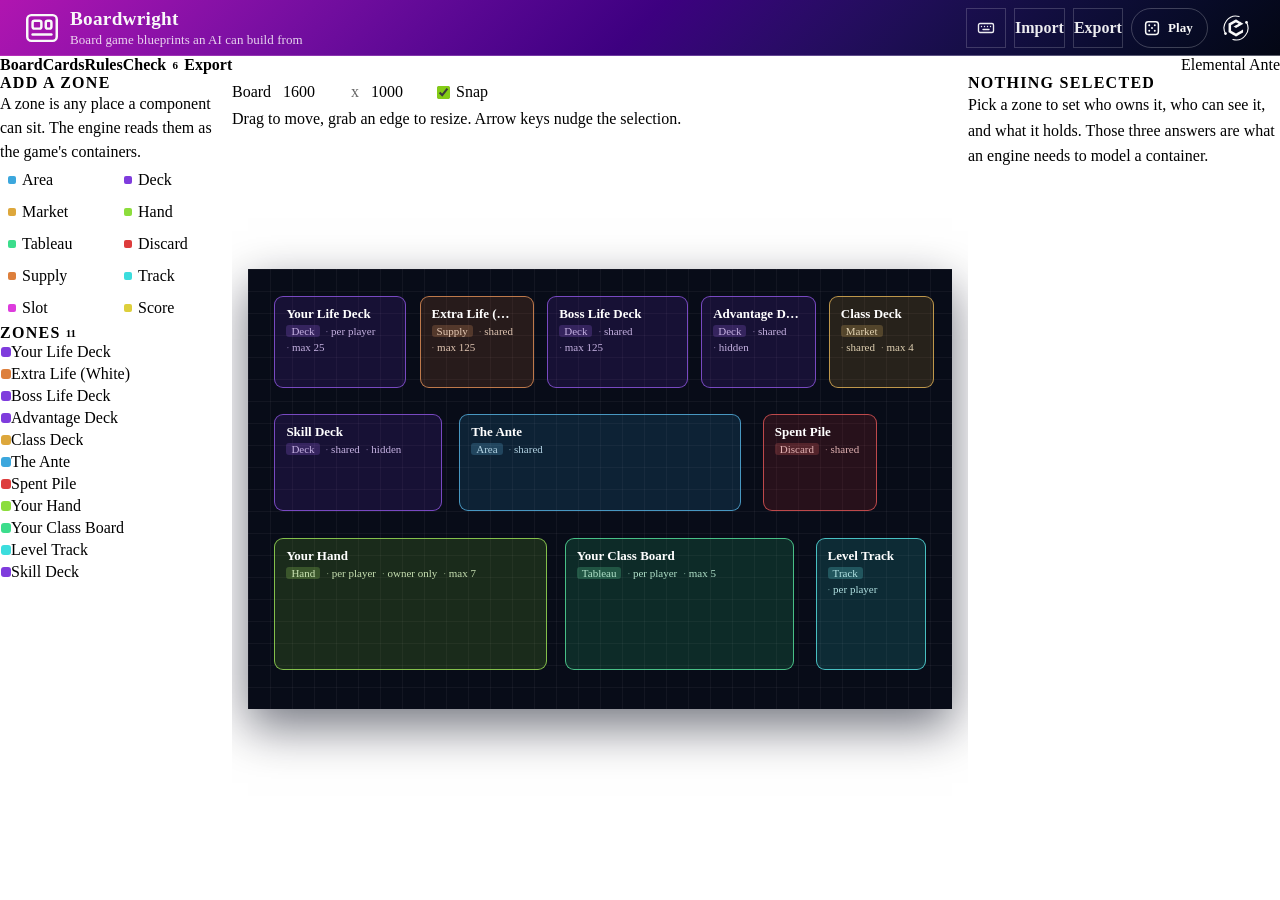
<file: index.html>
<!DOCTYPE html>
<html lang="en">
<head>
  <meta charset="UTF-8">
  <meta name="viewport" content="width=device-width, initial-scale=1.0">
  <link rel="icon" type="image/svg+xml" href="/favicon.svg">
  <link rel="icon" type="image/x-icon" href="/favicon.ico" sizes="16x16 32x32 48x48">
  <link rel="apple-touch-icon" sizes="180x180" href="/apple-touch-icon.png">
  <meta name="apple-mobile-web-app-title" content="Boardwright">
  <link rel="manifest" href="/site.webmanifest">
  <meta name="neo-mark" content="on">
  <title>Boardwright | Tabletop Blueprints</title>
  <meta name="description" content="Draft board layouts and card templates, define zones, turns and win conditions, then export reference images plus a JSON spec an AI agent can build from">
  <meta property="og:title" content="Boardwright: Tabletop Blueprints">
  <meta property="og:description" content="Design the board, the cards and the rules, then export a bundle an AI agent can build the game from">
  <meta property="og:type" content="website">
  <meta property="og:url" content="https://boardwright.neorgon.com/">
  <meta property="og:site_name" content="Neorgon">
  <meta name="twitter:card" content="summary_large_image">
  <meta name="twitter:title" content="Boardwright: Tabletop Blueprints">
  <meta name="twitter:description" content="Design the board, the cards and the rules, then export a bundle an AI agent can build the game from">
  <meta name="robots" content="index, follow">
  <link rel="canonical" href="https://boardwright.neorgon.com/">
  <meta property="og:locale" content="en_US">
  <meta name="theme-color" content="#040714">
  <meta property="og:image" content="https://boardwright.neorgon.com/og-preview.jpg">
  <meta property="og:image:width" content="1200">
  <meta property="og:image:height" content="630">
  <meta name="twitter:image" content="https://boardwright.neorgon.com/og-preview.jpg">
  <meta name="neo-repo" content="https://github.com/energon-a-secas/boardwright-site">
  <meta name="neo-updated" content="updated Aug 2026">
  <meta name="neo-category" content="play">
  <!-- Fleet design tokens: canonical, do not redeclare locally (PROJECTS.md section 5) -->
  <link rel="stylesheet" href="https://cdn.neorgon.org/v1.0.0/styles/base.css">
  <link rel="stylesheet" href="css/style.css">
  <!-- Neorgon Header Kit (vendored; ?header=live swaps CSS to CDN). Keep after style.css. The kit owns the header. -->
  <script>(function(){var m=location.search.match(/[?&]theme=([\w-]+)/)||document.cookie.match(/(?:^|;\s*)neo_theme=([\w-]+)/);if(m&&m[1]!=='default')document.documentElement.dataset.theme=decodeURIComponent(m[1]);})();</script>
  <link rel="stylesheet" href="css/neorgon-header.css">
  <link rel="stylesheet" href="css/neorgon-themes.css">
  <link rel="stylesheet" href="https://cdn.neorgon.org/v1.0.0/header/season.css">
  <script defer src="js/neorgon-header.js"></script>
  <link rel="stylesheet" href="css/neorgon-footer.css">
  <script defer src="js/neorgon-footer.js"></script>
  <script type="application/ld+json">
  {
    "@context": "https://schema.org",
    "@type": "WebApplication",
    "name": "Boardwright",
    "description": "Draft board layouts and card templates, define zones, turns and win conditions, then export reference images plus a JSON spec an AI agent can build from",
    "url": "https://boardwright.neorgon.com/",
    "applicationCategory": "DesignApplication",
    "operatingSystem": "Any",
    "offers": { "@type": "Offer", "price": "0", "priceCurrency": "USD" },
    "author": { "@type": "Organization", "name": "Neorgon", "url": "https://neorgon.com/" }
  }
  </script>
</head>
<body>

  <a class="skip-link" href="#main">Skip to content</a>

  <header class="header-bar" data-header-mode="app">
    <div class="header-logo">
      <a href="./" class="header-title-link">
        <img src="https://cdn.neorgon.org/v1.0.0/energon-classic-logo.png" class="header-logo-img" alt="">
        <div class="header-title-wrap">
        <h1>Boardwright</h1>
        <div class="header-subtitle">Board game blueprints an AI can build from</div>
      
        </div>
      </a>
    </div>

    <div class="header-right">
      <div class="header-actions">
        <button class="btn btn--ghost btn--sm" id="keysBtn" aria-label="Keyboard shortcuts" title="Keyboard shortcuts (?)">
          <svg width="18" height="18" viewBox="0 0 24 24" fill="none" stroke="currentColor" stroke-width="1.8" stroke-linecap="round" stroke-linejoin="round" aria-hidden="true">
            <rect x="2" y="6" width="20" height="12" rx="2"/><path d="M6 10h.01M10 10h.01M14 10h.01M18 10h.01M8 14h8"/>
          </svg>
        </button>
        <button class="btn btn--ghost btn--sm" id="importBtn">Import</button>
        <button class="btn btn--ghost btn--sm" id="exportBtn" data-keep-mobile>Export</button>
      </div>

      <a class="header-home" href="https://neorgon.com/" title="neorgon.com" aria-label="Neorgon home">
        <svg class="nh-hub-icon" viewBox="0 0 24 24" fill="none" xmlns="http://www.w3.org/2000/svg" aria-hidden="true">
          <path d="M12 4.4 18.58 8.2 18.58 15.8 12 19.6 5.42 15.8 5.42 8.2Z" fill="currentColor" stroke="none"/>
          <g class="nh-orbit">
            <path d="M2.47 17.50 A11.0 11.0 0 0 1 14.85 1.37" fill="none" stroke="currentColor" stroke-width="1.05" stroke-linecap="round"/>
            <path d="M21.53 6.50 A11.0 11.0 0 0 1 9.15 22.63" fill="none" stroke="currentColor" stroke-width="1.05" stroke-linecap="round"/>
            <circle cx="21.71" cy="6.84" r="1.25" fill="currentColor"/>
            <circle cx="2.29" cy="17.16" r="1.25" fill="currentColor"/>
          </g>
        </svg>
      </a>
    </div>
  </header>

  <nav class="viewtabs" aria-label="Sections">
    <button class="viewtab is-active" data-view="board">Board</button>
    <button class="viewtab" data-view="cards">Cards</button>
    <button class="viewtab" data-view="rules">Rules</button>
    <button class="viewtab" data-view="check">Check<span class="tab-count" id="checkCount" hidden></span></button>
    <button class="viewtab" data-view="export">Export</button>
    <span class="viewtabs-spacer"></span>
    <span class="doc-name" id="docName" title="Design name">Untitled</span>
  </nav>

  <main id="main">

    <!-- ── Board ────────────────────────────────────────────── -->
    <section class="view is-active" id="view-board" aria-label="Board layout">
      <div class="workspace">
        <div class="rail" id="zoneRail">
          <div class="rail-head">
            <h2 class="rail-title">Add a zone</h2>
            <p class="rail-hint">A zone is any place a component can sit. The engine reads them as the game's containers.</p>
          </div>
          <div class="kind-grid" id="zoneKindGrid"></div>
          <div class="rail-head">
            <h2 class="rail-title">Zones<span class="rail-badge" id="zoneCount">0</span></h2>
          </div>
          <ul class="rail-list" id="zoneList"></ul>
        </div>

        <div class="stage-wrap">
          <div class="stage-bar">
            <div class="toolbar">
              <label class="mini-field">
                <span>Board</span>
                <input type="number" id="boardW" min="200" max="6000" step="50" aria-label="Board width">
                <span class="times">x</span>
                <input type="number" id="boardH" min="200" max="6000" step="50" aria-label="Board height">
              </label>
              <label class="check"><input type="checkbox" id="snapToggle" checked> Snap</label>
              <button type="button" class="btn btn--ghost btn--sm" id="undoBtn" title="Undo (Cmd/Ctrl+Z)">Undo</button>
            </div>
            <p class="stage-note" id="boardHint">Drag to move, grab an edge to resize. Arrow keys nudge the selection.</p>
          </div>
          <div class="stage-scroll">
            <div class="stage" id="boardStage" tabindex="0" role="group" aria-label="Board canvas. Select a zone from the list to move it with the arrow keys."></div>
          </div>
        </div>

        <aside class="inspector" id="boardInspector" aria-label="Zone properties"></aside>
      </div>
    </section>

    <!-- ── Cards ────────────────────────────────────────────── -->
    <section class="view" id="view-cards" hidden aria-label="Card templates">
      <div class="workspace">
        <div class="rail" id="cardRail">
          <div class="rail-head">
            <h2 class="rail-title">Templates<span class="rail-badge" id="tplCount">0</span></h2>
            <p class="rail-hint">A template is a card's format: its size and the slots printed on its face.</p>
          </div>
          <ul class="rail-list" id="tplList"></ul>
          <button type="button" class="btn btn--secondary btn--sm btn--block" id="addTplBtn">New template</button>
          <div class="rail-head">
            <h2 class="rail-title">Add a slot</h2>
          </div>
          <div class="kind-grid" id="fieldKindGrid"></div>
        </div>

        <div class="stage-wrap">
          <div class="stage-bar">
            <div class="toolbar" id="cardSizeBar"></div>
            <p class="stage-note">Slots are stored as percentages of the face, so any renderer can place them.</p>
          </div>
          <div class="stage-scroll">
            <div class="face-column">
              <div class="cardface" id="cardStage" tabindex="0" role="group" aria-label="Card face. Select a slot to move it with the arrow keys."></div>
              <div class="variant-strip" id="variantStrip" role="group" aria-label="Preview a deck colour" hidden></div>
            </div>
          </div>
        </div>

        <aside class="inspector" id="cardInspector" aria-label="Slot properties"></aside>
      </div>
    </section>

    <!-- ── Rules ────────────────────────────────────────────── -->
    <section class="view" id="view-rules" hidden aria-label="Rules model">
      <div class="scroll-pane">
        <div class="container stack" id="rulesPane"></div>
      </div>
    </section>

    <!-- ── Check ────────────────────────────────────────────── -->
    <section class="view" id="view-check" hidden aria-label="Readiness check">
      <div class="scroll-pane">
        <div class="container stack" id="checkPane"></div>
      </div>
    </section>

    <!-- ── Export ───────────────────────────────────────────── -->
    <section class="view" id="view-export" hidden aria-label="Export">
      <div class="scroll-pane">
        <div class="container stack" id="exportPane"></div>
      </div>
    </section>

  </main>

  <div class="modal" id="keysModal" hidden>
    <div class="modal__backdrop" data-modal-close tabindex="-1" aria-hidden="true"></div>
    <div class="modal__dialog modal__dialog--wide" role="dialog" aria-modal="true" aria-labelledby="keysTitle" tabindex="-1">
      <header class="modal__header">
        <h2 id="keysTitle">Keyboard</h2>
        <button type="button" class="btn btn--ghost btn--icon" data-modal-close aria-label="Close dialog">
          <svg width="20" height="20" viewBox="0 0 24 24" fill="none" stroke="currentColor" stroke-width="2" aria-hidden="true"><path d="M18 6L6 18M6 6l12 12"/></svg>
        </button>
      </header>
      <div class="modal__body" id="keysBody"></div>
    </div>
  </div>

  <div class="modal" id="confirmModal" hidden>
    <div class="modal__backdrop" data-modal-close tabindex="-1" aria-hidden="true"></div>
    <div class="modal__dialog" role="dialog" aria-modal="true" aria-labelledby="confirmTitle" tabindex="-1">
      <header class="modal__header">
        <h2 id="confirmTitle">Replace this design?</h2>
        <button type="button" class="btn btn--ghost btn--icon" data-modal-close aria-label="Close dialog">
          <svg width="20" height="20" viewBox="0 0 24 24" fill="none" stroke="currentColor" stroke-width="2" aria-hidden="true"><path d="M18 6L6 18M6 6l12 12"/></svg>
        </button>
      </header>
      <div class="modal__body" id="confirmBody"></div>
      <footer class="modal__footer">
        <button type="button" class="btn btn--ghost" data-modal-close>Cancel</button>
        <button type="button" class="btn btn--danger" id="confirmOk">Replace</button>
      </footer>
    </div>
  </div>

  <input type="file" id="importFile" accept="application/json,.json" aria-label="Import a design JSON file" hidden>

  <footer class="neo-footer" data-footer-mode="app">
    Designs stay in this browser. Nothing is uploaded, and the export is yours to hand to any agent.
    <!-- neo-fleet:more -->
    <nav class="neo-more" aria-label="More in Play" data-category="play" data-label-en="Play" data-label-es="Jugar">
      <span class="neo-more__label" aria-hidden="true"><svg class="neo-more__icon" viewBox="0 0 24 24" width="16" height="16" fill="none" stroke="currentColor" stroke-width="2" stroke-linecap="round" stroke-linejoin="round" aria-hidden="true" focusable="false"><rect x="3.5" y="3.5" width="17" height="17" rx="3.5"/><circle cx="8.3" cy="8.3" r="1.3" fill="currentColor" stroke="none"/><circle cx="15.7" cy="8.3" r="1.3" fill="currentColor" stroke="none"/><circle cx="12" cy="12" r="1.3" fill="currentColor" stroke="none"/><circle cx="8.3" cy="15.7" r="1.3" fill="currentColor" stroke="none"/><circle cx="15.7" cy="15.7" r="1.3" fill="currentColor" stroke="none"/></svg><span class="neo-more__title">More in Play</span></span>
      <ul class="neo-more__list">
        <li><a href="https://cardforge.neorgon.com/">CardForge</a></li>
        <li><a href="https://enjeu.neorgon.com/">Enjeu</a></li>
        <li><a href="https://rushq.neorgon.com/">Rush Q Cards</a></li>
        <li><a href="https://playtrace.neorgon.com/">Playtrace</a></li>
        <li><a href="https://gamebin.neorgon.com/">GameBin</a></li>
        <li><a class="neo-more__all" href="https://neorgon.com/play/">All Play tools</a></li>
      </ul>
    </nav>
    <!-- /neo-fleet:more -->
  </footer>

  <script type="module" src="js/app.js"></script>
</body>
</html>
</file>
<file: css/style.css>
/* ── Reset & base ──────────────────────────────────────────── */
*, *::before, *::after { margin: 0; padding: 0; box-sizing: border-box; }

/*
 * ── Design tokens ─────────────────────────────────────────────
 *
 * Canonical tokens (colors, font, type scale, spacing, radii) come from the CDN:
 *   https://cdn.neorgon.org/v1.0.0/styles/base.css   (linked in index.html)
 * Do NOT redeclare them here — a local copy is how the fleet drifted. The block
 * below holds only what base.css does not define, plus the per-site accent.
 *
 * Motion: base.css still ships --ease-snap (bounce) for legacy sites, but it is
 * deprecated for new work (impeccable law: ease-out exponential, no bounce).
 * Use --ease-out below.
 */

:root {
  /* Per-site identity — set to this site's hub card accent (PROJECTS.md section 4) */
  --accent: #65a30d;
  --accent-bright: #84cc16;
  /* Lime-600 is light enough that white on it lands at 3.1:1. The label
     goes dark instead, which reads 6.2:1 and passes AA. */
  --accent-fg: #0a1004;

  /* Site extras base.css does not define */
  --surface-toast: #1a1730;
  --danger: #e11d48;
  --danger-hover: #f43f5e;
  --warn: #f59e0b;
  --danger-soft: #fda4af;

  /* A card face is a piece of card stock, so it stays paper-coloured whatever
     theme the visitor picked. These are deliberately not theme tokens. */
  --card-stock: #f5f2ea;
  --card-ink: #141a2c;
  --card-rule: rgba(30, 40, 70, 0.35);
  --card-pick: #4d7c0f;
  --ease-out: cubic-bezier(0.22, 1, 0.36, 1);
  --control-height: 44px;
  --control-height-sm: 36px;
  --shadow-card: 0 12px 28px rgba(15, 23, 42, 0.5);
  --shadow-modal: 0 24px 48px rgba(2, 6, 23, 0.58);
  --z-sticky-header: 200;
  --z-modal: 400;
  --z-toast: 500;
}

/* Author display values (e.g. .section/.stack flex) would otherwise defeat the
   hidden attribute — restore its authority once, globally. */
[hidden] { display: none !important; }

html { height: 100%; }
body {
  font-family: var(--font);
  background: var(--bg);
  min-height: 100%;
  color: var(--text-primary);
  display: flex; flex-direction: column;
}

body.modal-open {
  overflow: hidden;
}

main#main {
  flex: 1;
  display: flex;
  flex-direction: column;
  min-height: 0;
  width: 100%;
}

/* ── Layout ────────────────────────────────────────────────── */
/*
 * GOTCHA: body { display:flex; flex-direction:column } + margin: 0 auto
 * on a child collapses its width — always pair with width: 100%.
 *
 * GOTCHA: External images (YouTube ggpht, Gravatar, etc.) may block loading
 * when the Referer header points to localhost or an unknown origin. Fix:
 * 1. Add <meta name="referrer" content="no-referrer"> in <head> (global)
 * 2. Or add referrerpolicy="no-referrer" on each <img> tag
 */
.container {
  max-width: 900px;
  width: 100%;
  margin: 0 auto;
  padding: var(--space-6);
  flex: 1;
}

/* Vertical rhythm: use inside .container or nested regions */
.stack {
  display: flex;
  flex-direction: column;
  gap: var(--space-6);
}
.stack--tight { gap: var(--space-4); }
.stack--loose { gap: var(--space-8); }

/* Page section: title row + body (replaces “card everything” for grouping) */
.section {
  display: flex;
  flex-direction: column;
  gap: var(--space-4);
}
.section__header {
  display: flex;
  flex-wrap: wrap;
  align-items: flex-end;
  justify-content: space-between;
  gap: var(--space-4);
}
.section__titles {
  display: flex;
  flex-direction: column;
  gap: var(--space-1);
  min-width: 0;
}
.section__title {
  font-size: var(--text-xl);
  font-weight: 600;
  letter-spacing: 0.02em;
  color: var(--text-primary);
}
.section__lead {
  font-size: var(--text-sm);
  color: var(--text-muted);
  line-height: 1.45;
  max-width: 52ch;
}
.section__lead code {
  font-family: ui-monospace, SFMono-Regular, Menlo, Monaco, Consolas, "Liberation Mono", monospace;
  font-size: 0.92em;
  color: var(--text-secondary);
}
.stack > .card { margin-bottom: 0; }
.toolbar {
  display: flex;
  flex-wrap: wrap;
  align-items: center;
  gap: var(--space-2);
}

/* ── Header ────────────────────────────────────────────────────
 * Owned by the Neorgon Header Kit (css/neorgon-header.css — canonical
 * source: packages/neorgon-ui/header/). Do NOT style .header-bar,
 * .header-logo*, .header-title-link, .header-subtitle, .header-right,
 * .header-actions, or .header-home here. Auth styles (.auth-*) stay
 * site-owned below.
 */
nav {
  display: flex;
  align-items: center;
  gap: var(--space-2);
}

/* ── Buttons (canonical) ─────────────────────────────────────
 * Use .btn + a variant. Aliases: .nav-link = toolbar ghost; .auth-* map below.
 */
.btn {
  display: inline-flex;
  align-items: center;
  justify-content: center;
  gap: var(--space-2);
  min-height: var(--control-height);
  padding: 0 var(--space-4);
  border-radius: var(--radius-sm);
  font-family: inherit;
  font-size: var(--text-sm);
  font-weight: 600;
  line-height: 1.2;
  text-decoration: none;
  cursor: pointer;
  border: 1px solid transparent;
  background: transparent;
  color: var(--text-primary);
  transition:
    background-color var(--dur),
    color var(--dur),
    border-color var(--dur),
    box-shadow var(--dur),
    transform var(--dur-fast);
  -webkit-tap-highlight-color: transparent;
}
.btn:disabled,
.btn[aria-disabled="true"] {
  opacity: 0.45;
  cursor: not-allowed;
  pointer-events: none;
}
.btn--sm {
  min-height: var(--control-height-sm);
  padding: 0 var(--space-3);
  font-size: var(--text-xs);
}
.btn--block { width: 100%; }
.btn--icon {
  min-width: var(--control-height);
  padding: 0;
}
.btn--primary {
  background: var(--accent);
  color: var(--accent-fg);
  border-color: transparent;
}
.btn--primary:hover { background: var(--accent-bright); }
.btn--secondary {
  background: var(--surface-2);
  color: var(--text-primary);
  border-color: var(--border-strong);
}
.btn--secondary:hover {
  background: rgba(255, 255, 255, 0.1);
}
.btn--ghost {
  background: transparent;
  color: rgba(255,255,255,0.92);
  border-color: rgba(255,255,255,0.18);
}
.btn--ghost:hover {
  background: rgba(255,255,255,0.1);
  color: #fff;
}
.btn--danger {
  background: var(--danger);
  color: #fff;
  border-color: transparent;
}
.btn--danger:hover { background: var(--danger-hover); }

/* Toolbar ghost (header nav) — same as .btn.btn--ghost.btn--sm */
.nav-link {
  display: inline-flex;
  align-items: center;
  justify-content: center;
  min-height: var(--control-height);
  padding: 0 var(--space-3);
  border: 1px solid rgba(255,255,255,0.18);
  border-radius: var(--radius-sm);
  background: transparent;
  color: rgba(255,255,255,0.92);
  cursor: pointer;
  font-family: inherit;
  font-size: var(--text-sm);
  font-weight: 600;
  transition: background-color var(--dur), color var(--dur), border-color var(--dur);
}
.nav-link:hover {
  background: rgba(255,255,255,0.1);
  color: #fff;
}

.auth-toggle {
  display: flex;
  align-items: center;
  justify-content: center;
  min-width: var(--control-height);
  min-height: var(--control-height);
  padding: 0;
  border: 1px solid rgba(255,255,255,0.18);
  border-radius: var(--radius-sm);
  background: transparent;
  color: rgba(255,255,255,0.92);
  cursor: pointer;
  font-family: inherit;
  transition: background-color var(--dur), color var(--dur), border-color var(--dur);
}
.auth-toggle:hover {
  background: rgba(255,255,255,0.1);
  color: #fff;
}
.auth-toggle svg {
  width: 22px;
  height: 22px;
  flex-shrink: 0;
  display: block;
}
.auth-toggle.logged-in { color: var(--accent); }
.auth-toggle.logged-in svg circle:nth-of-type(2) {
  fill: currentColor;
  stroke: none;
}

/* ── Sheet (inline panel under header) — not a modal ─────────
 * Use for auth, filters, compact forms. No backdrop; page scrolls.
 * For blocking overlays use .modal below.
 */
.auth-panel {
  background: rgba(255,255,255,0.02);
  border-bottom: 1px solid var(--border-subtle);
  max-height: 0;
  overflow: hidden;
  transition: max-height 0.3s ease-out;
}
.auth-panel.open { max-height: 300px; }
.auth-panel-inner {
  padding: var(--space-6);
  max-width: 400px;
  margin: 0 auto;
}
.auth-tabs {
  display: flex;
  gap: var(--space-2);
  margin-bottom: var(--space-4);
}
.auth-tab {
  flex: 1;
  min-height: var(--control-height-sm);
  padding: 0 var(--space-4);
  border: 1px solid var(--border);
  border-radius: var(--radius-sm);
  background: transparent;
  color: var(--text-muted);
  cursor: pointer;
  font-family: inherit;
  font-size: var(--text-sm);
  font-weight: 600;
  transition: background-color var(--dur), color var(--dur), border-color var(--dur);
}
.auth-tab.active {
  background: var(--surface-2);
  color: var(--text-primary);
  border-color: var(--border-strong);
}
.auth-form input {
  width: 100%;
  padding: var(--space-3) var(--space-4);
  margin-bottom: var(--space-3);
  border: 1px solid var(--border);
  border-radius: var(--radius-sm);
  background: var(--surface-1);
  color: var(--text-primary);
  font-size: var(--text-sm);
  font-family: inherit;
}
.auth-submit {
  width: 100%;
  min-height: var(--control-height);
  padding: 0 var(--space-4);
  border: none;
  border-radius: var(--radius-sm);
  background: var(--accent);
  color: #fff;
  font-family: inherit;
  font-weight: 600;
  font-size: var(--text-sm);
  cursor: pointer;
  transition: background-color var(--dur);
}
.auth-submit:hover { background: var(--accent-bright); }
.auth-submit { color: var(--accent-fg); }
#authUser {
  display: flex;
  align-items: center;
  justify-content: space-between;
  gap: var(--space-4);
}
.auth-username {
  color: var(--text-primary);
  font-weight: 600;
}
.auth-logout {
  min-height: var(--control-height-sm);
  padding: 0 var(--space-3);
  border: 1px solid var(--border);
  border-radius: var(--radius-sm);
  background: transparent;
  color: var(--text-muted);
  cursor: pointer;
  font-family: inherit;
  font-size: var(--text-sm);
  font-weight: 600;
  transition: background-color var(--dur), color var(--dur), border-color var(--dur);
}
.auth-logout:hover {
  background: var(--surface-2);
  color: var(--text-primary);
}
.auth-divider {
  height: 1px;
  background: var(--border-subtle);
}

/* ── Modal (blocking overlay) ──────────────────────────────── */
.modal[hidden] {
  display: none !important;
}
.modal {
  position: fixed;
  inset: 0;
  z-index: var(--z-modal);
  display: flex;
  align-items: center;
  justify-content: center;
  padding: var(--space-4);
}
.modal__backdrop {
  position: absolute;
  inset: 0;
  background: rgba(2, 4, 12, 0.85);
  -webkit-backdrop-filter: blur(10px); /* Safari still needs the prefix */
  backdrop-filter: blur(10px);
}
.modal__dialog {
  position: relative;
  z-index: 1;
  display: flex;
  flex-direction: column;
  width: min(100%, 520px);
  max-height: min(90vh, 680px);
  overflow: hidden;
  background: var(--surface-1);
  border: 1px solid var(--border-strong);
  border-radius: var(--radius-lg);
  box-shadow: var(--shadow-modal);
}
/* For modals holding option grids or editors — narrow dialogs cramp them */
.modal__dialog--wide {
  width: min(100%, 760px);
}
.modal__header {
  display: flex;
  align-items: center;
  justify-content: space-between;
  gap: var(--space-4);
  padding: var(--space-4) var(--space-6);
  border-bottom: 1px solid var(--border-subtle);
}
.modal__header h2 {
  font-size: var(--text-lg);
  font-weight: 600;
  color: var(--text-primary);
}
.modal__body {
  padding: var(--space-6);
  overflow: auto;
  font-size: var(--text-sm);
  color: var(--text-secondary);
  line-height: 1.55;
}
.modal__body code {
  font-family: ui-monospace, SFMono-Regular, Menlo, Monaco, Consolas, "Liberation Mono", monospace;
  font-size: 0.9em;
  color: var(--text-primary);
}
.modal__footer {
  display: flex;
  flex-wrap: wrap;
  justify-content: flex-end;
  gap: var(--space-2);
  padding: var(--space-4) var(--space-6);
  border-top: 1px solid var(--border-subtle);
}

/* ── Card ──────────────────────────────────────────────────── */
/*
 * GOTCHA: backdrop-filter creates a stacking context — dropdowns inside
 * a card can be clipped by a later card's stacking context. Fix by adding
 * position: relative; z-index: 10 to the card that owns the open dropdown.
 *
 * Default: static surface (no hover lift — avoids generic “dashboard demo”).
 * Use .card--interactive for raised hover + entrance motion.
 *
 * GOTCHA: a <button> or <a> used AS a card does not inherit body text color —
 * buttons default to canvas text (near-black), rendering invisible on the dark
 * bg. When a card is an interactive element, set color: var(--text-primary)
 * and font-family: var(--font) explicitly on it.
 */
.card {
  background: var(--surface-1);
  border: 1px solid var(--border);
  border-radius: var(--radius-lg);
  padding: var(--space-6);
  margin-bottom: var(--space-6);
  backdrop-filter: blur(10px);
  transition: border-color var(--dur), box-shadow var(--dur);
}
.card:hover {
  border-color: var(--border-strong);
  box-shadow: 0 8px 20px rgba(15, 23, 42, 0.45);
}
.card--interactive {
  transition:
    transform var(--dur) ease-out,
    box-shadow var(--dur) ease-out,
    border-color var(--dur);
  animation: fadeIn 0.35s ease-out both;
}
.card--interactive:hover {
  transform: translateY(-3px);
  box-shadow: var(--shadow-card);
  border-color: var(--border-strong);
}
.card--enter {
  animation: fadeIn 0.35s ease-out both;
}
.card--flat:hover {
  box-shadow: none;
}
/* Card with an action row, in an equal-height grid: pin the toolbar to the
   bottom so buttons align across cards whose text wraps differently. */
.card--actions {
  display: flex;
  flex-direction: column;
}
.card--actions > .toolbar:last-child {
  margin-top: auto;
}

/* ── Button press feedback ─────────────────────────────────── */
button:active,
.btn:active,
.nav-link:active,
.auth-toggle:active,
.auth-tab:active,
.auth-submit:active,
.auth-logout:active {
  transform: scale(0.98);
  transition-duration: var(--dur-fast);
}

@keyframes fadeIn {
  from { opacity: 0; transform: translateY(6px); }
  to   { opacity: 1; transform: translateY(0); }
}

/* ── Skeleton loading ──────────────────────────────────────── */
@keyframes shimmer { to { background-position: -200% 0; } }
.skeleton {
  background: linear-gradient(90deg, var(--surface-1) 25%, var(--surface-2) 50%, var(--surface-1) 75%);
  background-size: 200% 100%;
  animation: shimmer 1.5s ease-in-out infinite;
  border-radius: var(--radius);
}

/* ── Toast ─────────────────────────────────────────────────── */
.toast {
  position: fixed;
  bottom: var(--space-6);
  right: var(--space-6);
  z-index: var(--z-toast);
  max-width: min(360px, calc(100vw - var(--space-8)));
  background: var(--surface-toast);
  border: 1px solid var(--border);
  border-radius: var(--radius);
  padding: var(--space-3) var(--space-4);
  font-size: var(--text-sm);
  color: var(--text-primary);
  box-shadow: var(--shadow-card);
  pointer-events: none;
  transform: translateY(8px);
  opacity: 0;
  transition: opacity 0.2s ease-out, transform 0.2s ease-out;
}
.toast.visible {
  opacity: 1;
  transform: translateY(0);
}

/* ── Footer ────────────────────────────────────────────────────
   Owned by the Neorgon Footer Kit (css/neorgon-footer.css).
   Don't add .neo-footer rules here — edit packages/neorgon-ui/footer/
   and re-run sync-footer.sh. */

/* ── Focus styles ──────────────────────────────────────────── */
:focus-visible {
  outline: 2px solid var(--accent-bright);
  outline-offset: 2px;
}

/* ── Skip link ─────────────────────────────────────────────── */
.skip-link {
  position: absolute;
  top: 0;
  left: var(--space-4);
  z-index: 1000;
  padding: var(--space-2) var(--space-4);
  background: var(--accent-bright);
  color: #000;
  font-weight: 600;
  font-size: var(--text-sm);
  border-radius: 0 0 var(--radius-sm) var(--radius-sm);
  text-decoration: none;
  /* transform, not `top`: animating a layout property forces reflow. */
  transform: translateY(-200%);
  transition: transform var(--dur) var(--ease-out);
}
.skip-link:focus { transform: translateY(0); }

/* ── Reduced motion ────────────────────────────────────────── */
@media (prefers-reduced-motion: reduce) {
  *, *::before, *::after {
    animation-duration: 0.01ms !important;
    animation-iteration-count: 1 !important;
    transition: none !important;
  }
  .card--interactive:hover { transform: none; }
}

/* ── Responsive ────────────────────────────────────────────── */
@media (max-width: 600px) {
  .container { padding: var(--space-4); }
  .toast {
    left: var(--space-4);
    right: var(--space-4);
    max-width: none;
  }
}

/* ══════════════════════════════════════════════════════════════
   Boardwright
   A drafting surface, not a document: the workspace owns the
   viewport and each pane scrolls inside itself.
   ══════════════════════════════════════════════════════════════ */

.container { max-width: 1080px; }
main#main { min-height: 0; overflow: hidden; }

/* The app owns the viewport at desk widths. `min-height` alone leaves body's
   height auto, so main's flex:1 resolves against its own content and the
   document scrolls instead of the pane. A definite height fixes main to the
   viewport and hands the scrolling to .scroll-pane / .rail / .inspector.
   Below the stacking breakpoint the document scrolls on purpose, so the lock
   is scoped to the wide layout. */
@media (min-width: 981px) {
  body { height: 100dvh; overflow: hidden; }
}

/* ── View tabs ─────────────────────────────────────────────── */
.viewtabs {
  display: flex;
  align-items: center;
  gap: var(--space-1);
  padding: 0 var(--space-4);
  border-bottom: 1px solid var(--border-subtle);
  background: rgba(255, 255, 255, 0.02);
  flex: 0 0 auto;
  overflow-x: auto;
  scrollbar-width: none;
}
.viewtabs::-webkit-scrollbar { display: none; }
.viewtabs-spacer { flex: 1; }

.viewtab {
  position: relative;
  display: inline-flex;
  align-items: center;
  gap: var(--space-2);
  padding: var(--space-3) var(--space-4);
  border: none;
  background: transparent;
  color: var(--text-muted);
  font-family: inherit;
  font-size: var(--text-sm);
  font-weight: 600;
  white-space: nowrap;
  cursor: pointer;
  transition: color var(--dur);
}
.viewtab:hover { color: var(--text-secondary); }
.viewtab.is-active { color: var(--text-primary); }
.viewtab.is-active::after {
  content: '';
  position: absolute;
  left: var(--space-3);
  right: var(--space-3);
  bottom: -1px;
  height: 2px;
  background: var(--accent-bright);
  border-radius: 2px 2px 0 0;
}
.tab-count {
  min-width: 18px;
  padding: 0 5px;
  border-radius: 9px;
  background: var(--surface-2);
  color: var(--text-secondary);
  font-size: 11px;
  line-height: 18px;
  text-align: center;
}
.tab-count--blocked {
  background: rgba(225, 29, 72, 0.22);
  color: var(--danger-soft);
}
.doc-name {
  padding-right: var(--space-2);
  color: var(--text-muted);
  font-size: var(--text-xs);
  max-width: 30ch;
  overflow: hidden;
  text-overflow: ellipsis;
  white-space: nowrap;
}

/* ── View shell ────────────────────────────────────────────── */
.view { flex: 1; min-height: 0; }
.view.is-active { display: flex; flex-direction: column; }
.scroll-pane { flex: 1; min-height: 0; overflow-y: auto; }
.scroll-pane .container { padding-block: var(--space-6) var(--space-8); }

.workspace {
  flex: 1;
  min-height: 0;
  display: grid;
  grid-template-columns: 232px minmax(0, 1fr) 312px;
}

/* ── Rails ─────────────────────────────────────────────────── */
.rail {
  min-height: 0;
  overflow-y: auto;
  padding: var(--space-4);
  border-right: 1px solid var(--border-subtle);
  background: rgba(255, 255, 255, 0.015);
  display: flex;
  flex-direction: column;
  gap: var(--space-3);
}
.rail-head { display: flex; flex-direction: column; gap: var(--space-1); }
.rail-title {
  display: flex;
  align-items: center;
  gap: var(--space-2);
  font-size: var(--text-xs);
  font-weight: 700;
  letter-spacing: 0.08em;
  text-transform: uppercase;
  color: var(--text-muted);
}
.rail-badge {
  min-width: 18px;
  padding: 0 5px;
  border-radius: 9px;
  background: var(--surface-2);
  color: var(--text-secondary);
  font-size: 11px;
  line-height: 17px;
  text-align: center;
  letter-spacing: 0;
}
.rail-hint {
  font-size: var(--text-xs);
  line-height: 1.5;
  color: var(--text-muted);
}
.rail-list { list-style: none; display: flex; flex-direction: column; gap: 2px; }
.rail-empty {
  padding: var(--space-3);
  border: 1px dashed var(--border);
  border-radius: var(--radius-sm);
  font-size: var(--text-xs);
  line-height: 1.5;
  color: var(--text-muted);
}
.rail-item { --hue: 200; }
.rail-item-btn {
  display: flex;
  align-items: center;
  gap: var(--space-2);
  width: 100%;
  padding: var(--space-2) var(--space-2);
  border: 1px solid transparent;
  border-radius: var(--radius-sm);
  background: transparent;
  color: var(--text-secondary);
  font-family: inherit;
  font-size: var(--text-sm);
  text-align: left;
  cursor: pointer;
  transition: background-color var(--dur), color var(--dur);
}
.rail-item-btn:hover { background: var(--surface-2); color: var(--text-primary); }
.rail-item.is-on .rail-item-btn {
  background: var(--surface-2);
  border-color: var(--border-strong);
  color: var(--text-primary);
}
.rail-swatch {
  width: 10px;
  height: 10px;
  flex: 0 0 auto;
  border-radius: 3px;
  background: hsl(var(--hue) 70% 55%);
}
.rail-item-name { overflow: hidden; text-overflow: ellipsis; white-space: nowrap; }
.rail-item-sub {
  margin-left: auto;
  flex: 0 0 auto;
  font-size: 11px;
  color: var(--text-muted);
}

.kind-grid {
  display: grid;
  grid-template-columns: 1fr 1fr;
  gap: var(--space-1);
}
.kind-btn {
  display: flex;
  align-items: center;
  gap: 6px;
  padding: 7px 8px;
  border: 1px solid var(--border);
  border-radius: var(--radius-sm);
  background: var(--surface-1);
  color: var(--text-secondary);
  font-family: inherit;
  font-size: var(--text-xs);
  cursor: pointer;
  transition: background-color var(--dur), border-color var(--dur), color var(--dur);
}
.kind-btn:hover:not(:disabled) {
  background: var(--surface-2);
  border-color: var(--border-strong);
  color: var(--text-primary);
}
.kind-btn:disabled { opacity: 0.4; cursor: not-allowed; }
.kind-btn--plain { justify-content: center; }
.kind-swatch {
  width: 8px;
  height: 8px;
  flex: 0 0 auto;
  border-radius: 2px;
  background: hsl(var(--hue) 70% 55%);
}
.kind-label { overflow: hidden; text-overflow: ellipsis; white-space: nowrap; }

/* ── Stage ─────────────────────────────────────────────────── */
.stage-wrap {
  min-width: 0;
  min-height: 0;
  display: flex;
  flex-direction: column;
}
.stage-bar {
  display: flex;
  flex-wrap: wrap;
  align-items: center;
  justify-content: space-between;
  gap: var(--space-3);
  padding: var(--space-3) var(--space-4);
  border-bottom: 1px solid var(--border-subtle);
}
.stage-note { font-size: var(--text-xs); color: var(--text-muted); }
/* `margin: auto` on the child, not justify/align-content: a flex item larger
   than a centering container gets its overflow clipped at the start edge. */
.stage-scroll {
  flex: 1;
  min-height: 0;
  overflow: auto;
  display: flex;
  padding: var(--space-4);
}
.stage-scroll > * { margin: auto; }

.mini-field {
  display: inline-flex;
  align-items: center;
  gap: 6px;
  font-size: var(--text-xs);
  color: var(--text-muted);
}
.mini-field input {
  width: 68px;
  padding: 5px 6px;
  border: 1px solid var(--border);
  border-radius: var(--radius-sm);
  background: var(--surface-1);
  color: var(--text-primary);
  font-family: inherit;
  font-size: var(--text-xs);
}
.mini-field .times { opacity: 0.6; }
.check {
  display: inline-flex;
  align-items: center;
  gap: 6px;
  /* The label is the hit area, so it carries the 24px target minimum
     (WCAG 2.5.8) that a bare 13px checkbox would fail. */
  min-height: 24px;
  padding: 0 4px;
  font-size: var(--text-xs);
  color: var(--text-muted);
  cursor: pointer;
}
.check input { accent-color: var(--accent-bright); }

/* The board itself — a drafting surface, so it reads as ruled paper. */
.stage {
  position: relative;
  flex: 0 0 auto;
  border: 1px solid var(--border-strong);
  border-radius: var(--radius-sm);
  background:
    linear-gradient(to right, rgba(255, 255, 255, 0.045) 1px, transparent 1px) 0 0 / var(--grid, 50px) var(--grid, 50px),
    linear-gradient(to bottom, rgba(255, 255, 255, 0.045) 1px, transparent 1px) 0 0 / var(--grid, 50px) var(--grid, 50px),
    #080c18;
  box-shadow: 0 18px 46px rgba(2, 6, 23, 0.55);
  touch-action: none;
}
.stage:focus-visible { outline: 2px solid var(--accent-bright); outline-offset: 3px; }

.zone {
  --hue: 200;
  position: absolute;
  display: flex;
  flex-direction: column;
  gap: 3px;
  padding: 9px 11px;
  border: 1.5px solid hsl(var(--hue) 72% 62% / 0.8);
  border-radius: 9px;
  background: hsl(var(--hue) 70% 52% / 0.15);
  cursor: grab;
  overflow: hidden;
  transition: box-shadow var(--dur), border-color var(--dur);
}
.zone:hover { border-color: hsl(var(--hue) 78% 70% / 0.95); }
.zone.is-selected {
  border-color: var(--accent-bright);
  box-shadow: 0 0 0 1px var(--accent-bright), 0 10px 26px rgba(0, 0, 0, 0.45);
  z-index: 5;
}
.zone:active { cursor: grabbing; }
.zone-name {
  font-size: 13px;
  font-weight: 600;
  color: #fff;
  overflow: hidden;
  text-overflow: ellipsis;
  white-space: nowrap;
}
.zone-meta {
  display: flex;
  flex-wrap: wrap;
  gap: 4px 6px;
  font-size: 11px;
  color: hsl(var(--hue) 60% 84% / 0.92);
  overflow: hidden;
}
.zone-tag {
  padding: 0 5px;
  border-radius: 3px;
  background: hsl(var(--hue) 60% 60% / 0.25);
}
.zone-dot::before { content: '· '; opacity: 0.5; }

/* A track 90 units tall renders ~25px high. Two lines will not fit, so the
   metadata goes and the name keeps the room. */
.zone--short { padding: 4px 8px; justify-content: center; }
.zone--short .zone-meta { display: none; }
.zone--tiny .zone-name { font-size: 11px; }

/* Resize grips — quiet until the rect is hovered or selected. */
.grip {
  position: absolute;
  width: 10px;
  height: 10px;
  border: 1px solid rgba(255, 255, 255, 0.7);
  border-radius: 2px;
  background: var(--accent-bright);
  opacity: 0;
  transition: opacity var(--dur);
}
.zone:hover .grip,
.zone.is-selected .grip,
.slot:hover .grip,
.slot.is-selected .grip { opacity: 1; }
.grip--nw { top: -5px; left: -5px; cursor: nwse-resize; }
.grip--n  { top: -5px; left: calc(50% - 5px); cursor: ns-resize; }
.grip--ne { top: -5px; right: -5px; cursor: nesw-resize; }
.grip--w  { top: calc(50% - 5px); left: -5px; cursor: ew-resize; }
.grip--e  { top: calc(50% - 5px); right: -5px; cursor: ew-resize; }
.grip--sw { bottom: -5px; left: -5px; cursor: nesw-resize; }
.grip--s  { bottom: -5px; left: calc(50% - 5px); cursor: ns-resize; }
.grip--se { bottom: -5px; right: -5px; cursor: nwse-resize; }

/* ── Card face ─────────────────────────────────────────────── */
.cardface {
  position: relative;
  flex: 0 0 auto;
  background: var(--card-stock);
  box-shadow: 0 20px 50px rgba(2, 6, 23, 0.6);
  touch-action: none;
}
.cardface.is-empty {
  display: flex;
  align-items: center;
  justify-content: center;
  width: 264px;
  height: 370px;
  border: 1px dashed var(--border-strong);
  border-radius: var(--radius);
  background: transparent;
  box-shadow: none;
}
.stage-empty {
  padding: var(--space-4);
  font-size: var(--text-sm);
  color: var(--text-muted);
  text-align: center;
}

.slot {
  position: absolute;
  display: flex;
  align-items: center;
  padding: 2px 4px;
  border: 1.5px dashed transparent;
  border-radius: 3px;
  /* Inherit the face's ink so a slot stays readable when the deck is
     repainted; a hardcoded near-black vanished on the dark decks. */
  color: var(--ink, var(--card-ink));
  cursor: grab;
  overflow: hidden;
}
/* The dashed guide is an editor affordance for an empty slot. A slot that
   draws its own plate does not need one, and it muddied the plate's edge. */
.slot.shape-none.fill-none { border-color: var(--card-rule); }
.slot.shape-none.fill-none:hover { border-color: rgba(30, 40, 70, 0.6); }
.slot.is-selected {
  border-style: solid;
  border-color: var(--card-pick);
  box-shadow: 0 0 0 1px var(--card-pick);
  z-index: 5;
}
.slot:active { cursor: grabbing; }
.slot[data-align="center"] { justify-content: center; text-align: center; }
.slot[data-align="right"] { justify-content: flex-end; text-align: right; }
.slot-text {
  font-weight: 600;
  line-height: 1.2;
  overflow: hidden;
}
.slot--sm .slot-text { font-size: 9px; }
.slot--md .slot-text { font-size: 12px; }
.slot--lg .slot-text { font-size: 17px; }
.slot--xl .slot-text { font-size: 36px; letter-spacing: -0.02em; }
.slot--paragraph .slot-text { font-weight: 400; }
.slot--art, .slot--icon {
  justify-content: center;
  background:
    repeating-linear-gradient(45deg, rgba(30, 40, 70, 0.06) 0 6px, transparent 6px 12px);
}
.slot-ph {
  font-size: 10px;
  font-weight: 600;
  letter-spacing: 0.06em;
  text-transform: uppercase;
  color: rgba(30, 40, 70, 0.55);
}
.slot--badge.shape-none { background: rgba(30, 40, 70, 0.08); border-radius: 20px; }

/* ── Card face furniture ───────────────────────────────────────
   The oval and the corner wedges belong to the template, not to any
   slot: every card in a deck shares them, so drawing them per slot is
   how the deck drifts out of alignment. */
.face-column { display: flex; flex-direction: column; align-items: center; gap: var(--space-3); }

.face-oval {
  position: absolute;
  inset: 4% 7%;
  border-style: solid;
  border-color: var(--ink, #15161c);
  border-radius: 50%;
  pointer-events: none;
}
.face-wedge {
  position: absolute;
  width: 22%;
  aspect-ratio: 1;
  background: var(--ink, #15161c);
  pointer-events: none;
}
.face-wedge--tl { top: 0; left: 0; border-bottom-right-radius: 100%; }
.face-wedge--tr { top: 0; right: 0; border-bottom-left-radius: 100%; }
.face-wedge--bl { bottom: 0; left: 0; border-top-right-radius: 100%; }
.face-wedge--br { bottom: 0; right: 0; border-top-left-radius: 100%; }

/* A slot's own plate. `wedge` takes its curve from which corner it sits in,
   so a badge dragged across the card re-orients itself. */
.slot.shape-box    { border-radius: 3px; }
.slot.shape-pill   { border-radius: 999px; }
.slot.shape-circle { border-radius: 50%; }
.slot.shape-wedge  { border-radius: 0; }
.slot.shape-wedge[data-corner="tl"] { border-bottom-right-radius: 100%; }
.slot.shape-wedge[data-corner="tr"] { border-bottom-left-radius: 100%; }
.slot.shape-wedge[data-corner="bl"] { border-top-right-radius: 100%; }
.slot.shape-wedge[data-corner="br"] { border-top-left-radius: 100%; }

.slot.fill-ink    { background: var(--ink, #15161c); }
.slot.fill-face   { background: var(--face, #fbf8f2); }
.slot.fill-accent { background: var(--card-accent, #7c3aed); }
.slot.is-invert   { color: var(--face, #fbf8f2); }
.slot.fill-face.is-invert { color: var(--ink, #15161c); }

.slot-icon {
  width: 100%;
  height: 100%;
  display: block;
  overflow: visible;
}

/* ── Deck colour swatches ──────────────────────────────────── */
.variant-strip {
  display: flex;
  flex-wrap: wrap;
  justify-content: center;
  gap: var(--space-2);
  max-width: 320px;
}
.swatch {
  display: inline-flex;
  align-items: center;
  gap: 6px;
  min-height: 26px;
  padding: 3px 10px 3px 5px;
  border: 1px solid var(--border);
  border-radius: 999px;
  background: transparent;
  font-family: inherit;
  font-size: 11px;
  cursor: pointer;
  transition: border-color var(--dur);
}
.swatch:hover { border-color: var(--border-strong); }
.swatch.is-on { border-color: var(--accent-bright); }
/* The dot carries the deck colour and the label stays in UI ink. Filling the
   whole pill put the label on its own deck colour, which is exactly the
   contrast problem the readiness check exists to catch. */
.swatch-dot {
  width: 14px;
  height: 14px;
  flex: 0 0 auto;
  border-radius: 50%;
  background: currentColor;
  box-shadow: inset 0 0 0 1px rgba(255, 255, 255, 0.35);
}
.swatch-name { color: var(--text-secondary); }
.swatch:hover .swatch-name,
.swatch.is-on .swatch-name { color: var(--text-primary); }

.variant-block { display: flex; flex-direction: column; gap: var(--space-2); }
.variant-head { display: flex; align-items: center; justify-content: space-between; gap: var(--space-3); }
.variant-row {
  display: flex;
  flex-wrap: wrap;
  align-items: flex-end;
  gap: var(--space-2);
  padding: var(--space-2);
  border: 1px solid var(--border-subtle);
  border-radius: var(--radius-sm);
}
.variant-row > .form-field, .variant-row > .form-group { flex: 1 1 96px; min-width: 0; }

.color-field { display: flex; align-items: center; gap: 5px; min-width: 0; }
.color-swatch {
  width: 30px;
  height: 30px;
  flex: 0 0 auto;
  padding: 0;
  border: 1px solid var(--border-strong);
  border-radius: var(--radius-sm);
  background: transparent;
  cursor: pointer;
}
.color-swatch::-webkit-color-swatch-wrapper { padding: 2px; }
.color-swatch::-webkit-color-swatch { border: none; border-radius: 3px; }
.color-hex { min-width: 0; font-family: ui-monospace, SFMono-Regular, Menlo, Consolas, monospace; font-size: 12px; }
.slot.is-selected::after {
  content: attr(data-label);
  position: absolute;
  top: -15px;
  left: -1px;
  padding: 1px 5px;
  border-radius: 3px 3px 0 0;
  background: var(--card-pick);
  color: #fff;
  font-size: 9px;
  font-weight: 700;
  letter-spacing: 0.06em;
  text-transform: uppercase;
  white-space: nowrap;
}

/* ── Inspector ─────────────────────────────────────────────── */
.inspector {
  min-height: 0;
  overflow-y: auto;
  padding: var(--space-4);
  border-left: 1px solid var(--border-subtle);
  background: rgba(255, 255, 255, 0.015);
  display: flex;
  flex-direction: column;
  gap: var(--space-3);
}
.inspector-title {
  font-size: var(--text-xs);
  font-weight: 700;
  letter-spacing: 0.08em;
  text-transform: uppercase;
  color: var(--text-muted);
}
.inspector-empty {
  font-size: var(--text-xs);
  line-height: 1.6;
  color: var(--text-muted);
}
.inspector-actions {
  display: flex;
  flex-wrap: wrap;
  gap: var(--space-2);
  padding-bottom: var(--space-2);
  border-bottom: 1px solid var(--border-subtle);
}

/* ── Forms ─────────────────────────────────────────────────── */
.form-field {
  display: flex;
  flex-direction: column;
  gap: 4px;
  min-width: 0;
}
.form-field--inline {
  flex-direction: row;
  align-items: center;
  gap: 7px;
  /* The label is the hit area for its checkbox; 24px minimum target. */
  min-height: 24px;
}
.form-label {
  font-size: 11px;
  font-weight: 600;
  letter-spacing: 0.04em;
  color: var(--text-muted);
}
.form-input {
  width: 100%;
  min-width: 0;
  padding: 7px 9px;
  border: 1px solid var(--border);
  border-radius: var(--radius-sm);
  background: var(--surface-1);
  color: var(--text-primary);
  font-family: inherit;
  font-size: var(--text-sm);
  transition: border-color var(--dur);
}
.form-input:hover { border-color: var(--border-strong); }
textarea.form-input { resize: vertical; line-height: 1.5; }
select.form-input { cursor: pointer; }
.form-input--inline { width: auto; }
.form-check { width: 15px; height: 15px; accent-color: var(--accent-bright); cursor: pointer; }
.form-hint {
  font-size: 11px;
  line-height: 1.45;
  color: var(--text-muted);
}
.form-group { display: flex; flex-direction: column; gap: 4px; }
.form-group-label {
  font-size: 11px;
  font-weight: 600;
  letter-spacing: 0.04em;
  color: var(--text-muted);
}
.form-row {
  display: flex;
  gap: var(--space-2);
}
.form-row > .form-field { flex: 1; }
.form-row .form-label { font-size: 10px; }

.chips { display: flex; flex-wrap: wrap; gap: 4px; }
.chip {
  padding: 4px 9px;
  border: 1px solid var(--border);
  border-radius: 20px;
  background: transparent;
  color: var(--text-muted);
  font-family: inherit;
  font-size: 11px;
  cursor: pointer;
  transition: background-color var(--dur), color var(--dur), border-color var(--dur);
}
.chip:hover { border-color: var(--border-strong); color: var(--text-secondary); }
.chip.is-on {
  background: color-mix(in oklab, var(--accent) 26%, transparent);
  border-color: var(--accent-bright);
  color: var(--text-primary);
}

/* ── Panels and list rows (Rules, Check, Export) ────────────── */
.panel {
  display: flex;
  flex-direction: column;
  gap: var(--space-3);
  padding: var(--space-5);
  border: 1px solid var(--border);
  border-radius: var(--radius-lg);
  background: var(--surface-1);
}
.panel-head {
  display: flex;
  align-items: center;
  justify-content: space-between;
  gap: var(--space-4);
}
.panel-title {
  font-size: var(--text-lg);
  font-weight: 600;
  color: var(--text-primary);
}
.panel-hint {
  margin-top: calc(var(--space-3) * -1 + 2px);
  font-size: var(--text-xs);
  line-height: 1.55;
  color: var(--text-muted);
  max-width: 68ch;
}
.panel-body { display: flex; flex-direction: column; gap: var(--space-3); }
.panel-empty {
  padding: var(--space-4);
  border: 1px dashed var(--border);
  border-radius: var(--radius-sm);
  font-size: var(--text-sm);
  color: var(--text-muted);
}

/* Flex, not grid: the delete button must stay button-sized, and a grid
   track would stretch it to a full column. */
.list-row {
  display: flex;
  flex-wrap: wrap;
  align-items: flex-end;
  gap: var(--space-3);
  padding: var(--space-3);
  border: 1px solid var(--border-subtle);
  border-radius: var(--radius-sm);
  background: rgba(255, 255, 255, 0.015);
}
.list-row > .form-field,
.list-row > .form-group { flex: 1 1 150px; min-width: 0; }
.list-row--wide > .form-field,
.list-row--wide > .form-group { flex: 1 1 128px; }
.list-row > .form-field--inline {
  flex: 0 0 auto;
  align-self: center;
  padding-bottom: 8px;
}
.icon-del {
  flex: 0 0 auto;
  align-self: flex-end;
  min-width: 34px;
  min-height: 34px;
  padding: 0;
  color: var(--text-muted);
  border-color: var(--border);
}
.icon-del:hover { color: var(--danger-hover); border-color: var(--danger); background: rgba(225, 29, 72, 0.1); }

.order-btns {
  display: flex;
  flex: 0 0 auto;
  flex-direction: column;
  align-items: center;
  gap: 2px;
  align-self: center;
}
.order-btn {
  width: 26px;
  height: 24px;
  border: 1px solid var(--border);
  border-radius: 4px;
  background: transparent;
  color: var(--text-muted);
  font-size: 11px;
  line-height: 1;
  cursor: pointer;
}
.order-btn:hover:not(:disabled) { background: var(--surface-2); color: var(--text-primary); }
.order-btn:disabled { opacity: 0.3; cursor: not-allowed; }
.order-index { font-size: 11px; color: var(--text-muted); }

/* ── Check ─────────────────────────────────────────────────── */
/* Status reads from the surface tint and the marker above the title, not
   from a coloured stripe down one edge. */
.verdict {
  display: flex;
  flex-direction: column;
  gap: var(--space-2);
  padding: var(--space-5);
  border: 1px solid var(--status);
  border-radius: var(--radius-lg);
  background: color-mix(in oklab, var(--status) 9%, var(--surface-1));
}
.verdict--clear   { --status: var(--accent-bright); }
.verdict--warn    { --status: var(--warn); }
.verdict--blocked { --status: var(--danger-hover); }
.verdict-title {
  font-size: var(--text-xl);
  font-weight: 600;
}
.verdict-title::before {
  content: '';
  display: inline-block;
  width: 9px;
  height: 9px;
  margin-right: var(--space-2);
  border-radius: 50%;
  background: var(--status);
  vertical-align: 0.12em;
}
.verdict-line { font-size: var(--text-sm); line-height: 1.6; color: var(--text-secondary); max-width: 70ch; }

.finding {
  display: flex;
  flex-direction: column;
  gap: 5px;
  padding: var(--space-4);
  border: 1px solid var(--border-subtle);
  border-radius: var(--radius-sm);
  background: rgba(255, 255, 255, 0.015);
}
.finding-top { display: flex; align-items: baseline; gap: var(--space-2); flex-wrap: wrap; }
.finding-where {
  padding: 1px 7px;
  border-radius: 20px;
  background: var(--surface-2);
  font-size: 10px;
  font-weight: 700;
  letter-spacing: 0.07em;
  text-transform: uppercase;
  color: var(--text-muted);
}
.finding--blocker .finding-where { background: rgba(225, 29, 72, 0.18); color: var(--danger-soft); }
.finding-title { font-size: var(--text-base); font-weight: 600; color: var(--text-primary); }
.finding-detail { font-size: var(--text-sm); line-height: 1.6; color: var(--text-secondary); max-width: 74ch; }
/* The question is the payload of a finding, so it gets its own inset surface
   rather than an accent rule down its left edge. */
.finding-q {
  padding: var(--space-2) var(--space-3);
  border-radius: var(--radius-sm);
  background: color-mix(in oklab, var(--accent) 14%, transparent);
  font-size: var(--text-sm);
  font-style: italic;
  color: var(--text-primary);
}

/* A finding is the control that takes you to the thing it is about, so it
   needs the affordances of one: pointer, hover, focus ring. */
.finding--go {
  width: 100%;
  /* A button used as a card inherits neither the page's text colour nor its
     font: the UA hands it canvas text, which is near-black on this background.
     The gotcha is called out at the top of this file; setting both here is the
     fix it prescribes. */
  color: var(--text-primary);
  font-family: var(--font);
  text-align: left;
  cursor: pointer;
  transition: border-color var(--dur), background-color var(--dur);
}
.finding--go:hover {
  border-color: var(--border-strong);
  background: var(--surface-2);
}
.finding-go {
  margin-left: auto;
  flex: 0 0 auto;
  font-size: var(--text-xs);
  font-weight: 600;
  color: var(--accent-bright);
  opacity: 0;
  transition: opacity var(--dur);
}
.finding--go:hover .finding-go,
.finding--go:focus-visible .finding-go { opacity: 1; }

/* Landing marker after a jump. Outline rather than a colour change, so it
   does not read as a state the element is now in. */
@keyframes flashRing {
  from { box-shadow: 0 0 0 2px var(--accent-bright), 0 0 0 7px color-mix(in oklab, var(--accent) 34%, transparent); }
  to   { box-shadow: 0 0 0 2px transparent, 0 0 0 7px transparent; }
}
.is-flash {
  animation: flashRing 1.5s var(--ease-out) both;
  border-radius: var(--radius-sm);
}

/* ── Align controls ────────────────────────────────────────── */
.align-grid {
  display: grid;
  grid-template-columns: repeat(3, 1fr);
  gap: 4px;
}
.align-btn {
  display: inline-flex;
  align-items: center;
  justify-content: center;
  min-height: 30px;
  border: 1px solid var(--border);
  border-radius: var(--radius-sm);
  background: var(--surface-1);
  color: var(--text-muted);
  cursor: pointer;
  transition: background-color var(--dur), color var(--dur), border-color var(--dur);
}
.align-btn:hover {
  background: var(--surface-2);
  border-color: var(--border-strong);
  color: var(--text-primary);
}
.align-btn svg { width: 17px; height: 17px; }

/* ── Keyboard sheet ────────────────────────────────────────── */
.keys-group + .keys-group {
  margin-top: var(--space-6);
  padding-top: var(--space-4);
  border-top: 1px solid var(--border-subtle);
}
.keys-group-title {
  margin-bottom: var(--space-2);
  font-size: var(--text-xs);
  font-weight: 700;
  letter-spacing: 0.08em;
  text-transform: uppercase;
  color: var(--text-muted);
}
.keys-list {
  display: grid;
  grid-template-columns: max-content 1fr;
  align-items: baseline;
  gap: var(--space-2) var(--space-4);
}
.keys-combo { display: flex; align-items: center; gap: 3px; }
.keys-plus { font-size: 10px; color: var(--text-muted); }
.keys-list kbd {
  display: inline-block;
  min-width: 22px;
  padding: 2px 6px;
  border: 1px solid var(--border-strong);
  border-bottom-width: 2px;
  border-radius: 4px;
  background: var(--surface-2);
  font-family: inherit;
  font-size: 11px;
  font-weight: 600;
  line-height: 1.4;
  text-align: center;
  color: var(--text-primary);
}
.keys-label { font-size: var(--text-sm); color: var(--text-secondary); }

/* Empty states carry the action, not just the diagnosis. */
.rail-empty { display: flex; flex-direction: column; gap: var(--space-3); align-items: flex-start; }
.rail-empty p { font-size: var(--text-xs); line-height: 1.5; color: var(--text-muted); }
.panel-empty { display: flex; flex-wrap: wrap; align-items: center; gap: var(--space-3); }
.panel-empty p { margin: 0; flex: 1 1 260px; }

/* ── Export ────────────────────────────────────────────────── */
.manifest { list-style: none; display: flex; flex-direction: column; gap: 2px; }
.manifest-row {
  display: flex;
  flex-wrap: wrap;
  align-items: baseline;
  gap: var(--space-3);
  padding: 7px var(--space-3);
  border-radius: var(--radius-sm);
  background: rgba(255, 255, 255, 0.02);
}
.manifest-name {
  flex: 0 0 auto;
  min-width: 15ch;
  font-family: ui-monospace, SFMono-Regular, Menlo, Consolas, monospace;
  font-size: var(--text-xs);
  color: var(--accent-bright);
}
.manifest-what { font-size: var(--text-xs); color: var(--text-muted); }
.toolbar--gap { gap: var(--space-3); }

.brief-preview {
  max-height: 460px;
  overflow: auto;
  padding: var(--space-4);
  border: 1px solid var(--border-subtle);
  border-radius: var(--radius-sm);
  background: #070b16;
  font-family: ui-monospace, SFMono-Regular, Menlo, Consolas, monospace;
  font-size: 12px;
  line-height: 1.65;
  color: var(--text-secondary);
  white-space: pre-wrap;
  word-break: break-word;
  tab-size: 2;
}

/* ── Responsive ────────────────────────────────────────────── */
@media (max-width: 1180px) {
  .workspace { grid-template-columns: 208px minmax(0, 1fr) 280px; }
}
@media (max-width: 980px) {
  /* Below this the three columns stop being readable side by side, so the
     stage takes the width and the rails become stacked sections. */
  main#main { overflow: auto; }
  .view.is-active { min-height: auto; }
  .workspace {
    grid-template-columns: 1fr;
    min-height: auto;
  }
  .stage-wrap { order: -1; }
  /* The rails become ordinary stacked sections, but the stage keeps its own
     scroller: a board wider than a phone must pan inside its pane, never
     push the page sideways. */
  .rail, .inspector { overflow: visible; }
  .stage-scroll {
    height: 58vh;
    padding: var(--space-3);
    overflow: auto;
  }
  .rail, .inspector {
    border: none;
    border-top: 1px solid var(--border-subtle);
  }
  .kind-grid { grid-template-columns: repeat(auto-fit, minmax(110px, 1fr)); }
  .scroll-pane { overflow: visible; }
}
</file>
<file: css/neorgon-header.css>
/* ══════════════════════════════════════════════════════════════
   Neorgon Header Kit: header.css
   Canonical source: packages/neorgon-ui/header/
   Vendored per site as css/neorgon-header.css; do not edit copies.
   Live CDN: https://cdn.neorgon.org/v1.0.0/header/header.css
   ══════════════════════════════════════════════════════════════ */

:root {
  /* Geometry */
  --header-h: 68px;
  --header-h-app: 56px;
  --header-control-h: 40px; /* every header control (buttons, ⋯, palette, home) shares this height */
  /* Logo height. A token, not a literal, so a site can make the mark carry more
     weight without forking the kit. Default 36px = the historical value, so
     nothing changes for a site that never sets it. The bar is 68px with no
     vertical padding, so ~52px is the practical ceiling before the mark starts
     to look wedged against the edges. */
  --header-logo-h: 36px;
  --header-logo-h-mobile: 28px;

  /* Palette: themes override these (see themes.css) */
  --header-bg-start: #B015B0;
  --header-bg-mid: #3D0080;
  --header-bg-end: #040714;
  /* Kept here for anything that references the composed gradient, but the
     authoritative copy is re-declared on .header-bar below; see the note
     there before changing either. */
  --header-bg: linear-gradient(in oklch 135deg, var(--header-bg-start) 0%, var(--header-bg-mid) 50%, var(--header-bg-end) 100%);
  --header-glass: rgba(0, 9, 18, .35);
  --header-text: #f9f9f9;
  --header-text-dim: rgba(255, 255, 255, .72);
  --header-border: rgba(255, 255, 255, .07);
  --header-border-strong: rgba(255, 255, 255, .22);
  --header-accent: #e879f9;
  --header-menu-bg: #10142a;
  --header-menu-hover: rgba(255, 255, 255, .08);

  /* Focus ring: near-white with a whisper of the brand hue so it never
     reads as a stray browser default. 5.77:1 (bright end) to 17.98:1
     (dark end) against the bar, 16.54:1 on the menu. Themes may override. */
  --header-focus: oklch(0.97 0.02 320);
  --header-focus-w: 2px;

  /* Icon sizing. Two tokens: a filled glyph reads heavier than a stroked
     one in the same box, so the solid home icon is set smaller to match
     optically. */
  --header-icon: 22px;        /* stroked glyphs (palette) */
  --header-icon-solid: 20px;  /* filled glyphs (home) */

  /* ease-out-quart: fast start, long settle, no overshoot. */
  --header-ease: cubic-bezier(.22, 1, .36, 1);
  --header-ease-in: cubic-bezier(.55, 0, 1, .45);
}

/* Colour judgements about the DEFAULT gradient specifically. Scoped to
   html:not([data-theme]) because themes.css sets these per theme at the
   same specificity as :root, so a :root override here would silently
   overwrite all five palettes. Every consumer below pairs them with a
   var() fallback to the theme's own token. */
html:not([data-theme]) {
  /* --header-border-strong (.22) measures 1.91-1.95:1 on the bar, below
     the 3:1 WCAG 1.4.11 needs for a control boundary. .42 gives 3.73-4.02:1. */
  --header-control-border: rgba(255, 255, 255, .42);

  /* --header-bg-end (#040714) is identical to the standard page
     background, so a flat hairline measures 1.14:1 on the right half.
     The bar's luminance swings 43x left-to-right, so the edge ramps too. */
  --header-edge-from: rgba(255, 255, 255, .10);
  --header-edge-to: rgba(255, 255, 255, .34);

  /* .72 measures 4.14:1 at the start of the subtitle span, below AA.
     Split from the icon colour, which only needs 3:1 as non-text. */
  --header-text-dim: rgba(255, 255, 255, .82);
  --header-icon-color: rgba(255, 255, 255, .78);
}

/* ── The sticky offset ───────────────────────────────────────────
   --neo-sticky-top is how much of the viewport's top the header covers
   right now. header.js keeps it exact (it measures the bar, and drops to 0
   while auto-hide or the Keys Kit's H toggle has the bar away); these rules
   are the value before it runs, and with JS off. Rails, scope strips and
   scroll-margin-top read it instead of hardcoding 56px or 68px:

     .rail { position: sticky; top: var(--neo-sticky-top, 0px); }
     h2[id] { scroll-margin-top: calc(var(--neo-sticky-top, 0px) + 12px); }

   The kit sets no scroll-padding of its own: many sites already offset
   their anchors with scroll-margin-top, and the two add up. */
:root { --neo-sticky-top: 0px; }
:root:has(.header-bar) { --neo-sticky-top: var(--header-h); }
:root:has(.header-bar[data-header-mode="app"]) { --neo-sticky-top: var(--header-h-app); }
:root[data-chrome="off"]:has(.header-bar) { --neo-sticky-top: 0px; }

/* ══════════════════════════════════════════════════════════════
   SKINS: site-level identity, opt-in per site
   ────────────────────────────────────────────────────────────
   A skin replaces the default magenta gradient for ONE site whose
   own palette clashes with it. Set it in the site's markup:

     <header class="header-bar" data-header-mode="content"
             data-header-skin="brass">

   This is NOT the theme system. Precedence, by design:

     visitor choice (?theme= / cookie)  >  season (CDN)  >  skin  >  kit default

   A site that should sit out every season keeps its skin with
   `<html lang="en" data-season="off">` (see season.css). That declines
   the fleet's decoration only; a visitor's ?theme= still wins.

   Named skins below are the reusable ones. For a one-off palette no
   other site would share, use `data-header-skin="custom"` and declare
   the tokens in the site's own CSS; contract at the end of this block.

   Two cascade facts make that ordering work, and both are easy to
   get wrong:

   1. A declaration ON .header-bar beats a value INHERITED from
      <html>, whatever the specificity. Visitor themes declare on
      <html>, so every skin is scoped `html:not([data-theme])`:
      the moment a visitor picks a theme, all skins stop matching.
   2. Season rules in season.css carry a matching
      `[data-header-skin]` selector one step more specific than the
      skin rules below, so an armed season still flips skinned
      sites. Do not raise the specificity here without raising it
      there too, or skinned sites will silently sit out the season.

   3. The Footer Kit's pieces (.neo-footer, and .neo-top and .neo-modal,
      which it appends to <body>) and the Beacon link sit outside
      .header-bar, so a skin declared only on the bar never reaches
      their focus rings and borders (queue #156). Every skin rule
      therefore names them too, behind `:has()` on <html>. That item is
      wrapped in `:is()` because :is() forgives a selector it cannot
      parse: a browser without :has() drops that one item, not the
      whole rule and with it the header's own skin. `:where()` inside
      :has() keeps it at (0,2,1), under an armed season's (0,3,2)
      pieces rule in season.css. The footer and beacon resolve the
      tokens on those pieces; see "Header-derived tokens" in footer.css.

   Each skin also sets --header-focus, a near-white in its own hue, so
   the header's focus rings and the Beacon's stop being the default's
   pink on a skinned site.

   Each skin re-tunes the edge ramp and control border for its own
   surface; those defaults are calibrated to the magenta gradient
   and are wrong on a black bar.
   ══════════════════════════════════════════════════════════════ */

/* ink: near-black neutral. The default choice for a site whose
   palette the magenta gradient fights. */
html:not([data-theme]) .header-bar[data-header-skin="ink"],
:is(html:not([data-theme]):has(:where(.header-bar[data-header-skin="ink"])) :is(.neo-footer, .neo-top, .neo-modal, .neo-beacon-link)) {
  --header-focus: oklch(0.97 0.01 255);
  --header-bg-start: #14161c;
  --header-bg-mid: #0b0d12;
  --header-bg-end: #050609;
  --header-glass: rgba(10, 12, 16, .55);
  --header-accent: #cbd5e1;
  --header-text: #f4f4f5;
  --header-text-dim: rgba(255, 255, 255, .78);
  --header-icon-color: rgba(255, 255, 255, .74);
  --header-border: rgba(255, 255, 255, .09);
  --header-border-strong: rgba(255, 255, 255, .24);
  --header-control-border: rgba(255, 255, 255, .44);
  --header-menu-bg: #14161c;
  --header-menu-hover: rgba(255, 255, 255, .09);
  /* A near-black bar sits close to the page in luminance at BOTH ends,
     so the edge has to be brighter than the gradient's ramp. */
  --header-edge-from: rgba(255, 255, 255, .26);
  --header-edge-to: rgba(255, 255, 255, .26);
}

/* carbon: flat true black, no gradient. The most restrained option;
   the hairline does all the separating. */
html:not([data-theme]) .header-bar[data-header-skin="carbon"],
:is(html:not([data-theme]):has(:where(.header-bar[data-header-skin="carbon"])) :is(.neo-footer, .neo-top, .neo-modal, .neo-beacon-link)) {
  --header-focus: oklch(0.97 0 0);
  --header-bg-start: #08080a;
  --header-bg-mid: #08080a;
  --header-bg-end: #08080a;
  --header-glass: rgba(0, 0, 0, .6);
  --header-accent: #e5e5e5;
  --header-text: #fafafa;
  --header-text-dim: rgba(255, 255, 255, .76);
  --header-icon-color: rgba(255, 255, 255, .72);
  --header-border: rgba(255, 255, 255, .12);
  --header-border-strong: rgba(255, 255, 255, .26);
  --header-control-border: rgba(255, 255, 255, .46);
  --header-menu-bg: #101012;
  --header-menu-hover: rgba(255, 255, 255, .1);
  --header-edge-from: rgba(255, 255, 255, .3);
  --header-edge-to: rgba(255, 255, 255, .3);
}

/* brass: warm dark, tuned to incident-runbook's #b8935f / #d8b280
   accents and its #040714 page background. */
html:not([data-theme]) .header-bar[data-header-skin="brass"],
:is(html:not([data-theme]):has(:where(.header-bar[data-header-skin="brass"])) :is(.neo-footer, .neo-top, .neo-modal, .neo-beacon-link)) {
  --header-focus: oklch(0.97 0.02 75);
  --header-bg-start: #2a2114;
  --header-bg-mid: #16120c;
  --header-bg-end: #040714;
  --header-glass: rgba(22, 18, 12, .5);
  --header-accent: #d8b280;
  --header-text: #f7f3ea;
  --header-text-dim: rgba(247, 243, 234, .8);
  --header-icon-color: rgba(216, 178, 128, .86);
  --header-border: rgba(216, 178, 128, .2);
  --header-border-strong: rgba(216, 178, 128, .38);
  --header-control-border: rgba(216, 178, 128, .55);
  --header-menu-bg: #17130d;
  --header-menu-hover: rgba(216, 178, 128, .14);
  --header-edge-from: rgba(216, 178, 128, .22);
  --header-edge-to: rgba(216, 178, 128, .34);
}

/* slate: cool blue-grey. Neutral without going fully black. */
html:not([data-theme]) .header-bar[data-header-skin="slate"],
:is(html:not([data-theme]):has(:where(.header-bar[data-header-skin="slate"])) :is(.neo-footer, .neo-top, .neo-modal, .neo-beacon-link)) {
  --header-focus: oklch(0.97 0.02 230);
  --header-bg-start: #33415a;
  --header-bg-mid: #1e293b;
  --header-bg-end: #0b1120;
  --header-glass: rgba(15, 23, 42, .5);
  --header-accent: #7dd3fc;
  --header-text: #f1f5f9;
  --header-text-dim: rgba(241, 245, 249, .8);
  --header-icon-color: rgba(226, 232, 240, .78);
  --header-border: rgba(148, 163, 184, .2);
  --header-border-strong: rgba(148, 163, 184, .36);
  --header-control-border: rgba(203, 213, 225, .5);
  --header-menu-bg: #16202f;
  --header-menu-hover: rgba(148, 163, 184, .16);
  --header-edge-from: rgba(148, 163, 184, .18);
  --header-edge-to: rgba(148, 163, 184, .34);
}

/* aurora: deep teal into cyan. For data/monitoring surfaces. */
html:not([data-theme]) .header-bar[data-header-skin="aurora"],
:is(html:not([data-theme]):has(:where(.header-bar[data-header-skin="aurora"])) :is(.neo-footer, .neo-top, .neo-modal, .neo-beacon-link)) {
  --header-focus: oklch(0.97 0.02 205);
  --header-bg-start: #0e7490;
  --header-bg-mid: #0a3d4d;
  --header-bg-end: #040714;
  --header-glass: rgba(8, 51, 68, .5);
  --header-accent: #67e8f9;
  --header-text: #ecfeff;
  --header-text-dim: rgba(236, 254, 255, .82);
  --header-icon-color: rgba(165, 243, 252, .82);
  --header-border: rgba(103, 232, 249, .2);
  --header-border-strong: rgba(103, 232, 249, .36);
  --header-control-border: rgba(165, 243, 252, .5);
  --header-menu-bg: #07222c;
  --header-menu-hover: rgba(103, 232, 249, .14);
  --header-edge-from: rgba(103, 232, 249, .2);
  --header-edge-to: rgba(103, 232, 249, .32);
}

/* ember: warm amber into rust. For alert/ops surfaces that want
   warmth without reading as the danger theme. */
html:not([data-theme]) .header-bar[data-header-skin="ember"],
:is(html:not([data-theme]):has(:where(.header-bar[data-header-skin="ember"])) :is(.neo-footer, .neo-top, .neo-modal, .neo-beacon-link)) {
  --header-focus: oklch(0.97 0.02 85);
  --header-bg-start: #9a3412;
  --header-bg-mid: #4a1608;
  --header-bg-end: #040714;
  --header-glass: rgba(74, 22, 8, .5);
  --header-accent: #fbbf24;
  --header-text: #fff7ed;
  --header-text-dim: rgba(255, 247, 237, .82);
  --header-icon-color: rgba(253, 230, 138, .84);
  --header-border: rgba(251, 191, 36, .2);
  --header-border-strong: rgba(251, 191, 36, .36);
  --header-control-border: rgba(253, 230, 138, .5);
  --header-menu-bg: #23120a;
  --header-menu-hover: rgba(251, 191, 36, .14);
  --header-edge-from: rgba(251, 191, 36, .2);
  --header-edge-to: rgba(251, 191, 36, .32);
}

/* jade: clinical emerald. Tuned to headpain-site's #059669 / #10b981
   accents on its #040714 page. For calm medical/health surfaces where
   both the magenta default and ember's warning-warmth read wrong. */
html:not([data-theme]) .header-bar[data-header-skin="jade"],
:is(html:not([data-theme]):has(:where(.header-bar[data-header-skin="jade"])) :is(.neo-footer, .neo-top, .neo-modal, .neo-beacon-link)) {
  --header-focus: oklch(0.97 0.02 165);
  --header-bg-start: #065f46;
  --header-bg-mid: #043b2c;
  --header-bg-end: #040714;
  --header-glass: rgba(4, 59, 44, .5);
  --header-accent: #6ee7b7;
  --header-text: #ecfdf5;
  --header-text-dim: rgba(236, 253, 245, .82);
  --header-icon-color: rgba(167, 243, 208, .84);
  --header-border: rgba(110, 231, 183, .2);
  --header-border-strong: rgba(110, 231, 183, .36);
  --header-control-border: rgba(167, 243, 208, .5);
  --header-menu-bg: #08251c;
  --header-menu-hover: rgba(110, 231, 183, .14);
  --header-edge-from: rgba(110, 231, 183, .2);
  --header-edge-to: rgba(110, 231, 183, .32);
}

/* The named skins compose their gradient in oklab, not oklch.
   oklch carries a hue, and a stop with almost no chroma has a hue that is
   "powerless": the browser borrows the neighbouring stop's hue instead,
   from each side. brass's near-neutral mid (#16120c) took the brown hue on
   its left and the navy hue on its right, so the bar changed colour in one
   step along the 50% line: the brown-to-navy diagonal near x=700 on
   Releve's and apps-site's headers. Measured on a 1440px bar: the largest
   one-step change in OKLab a/b was 24.4 (x1000) in oklch and 1.8 in oklab;
   every other skin measures 0.7 to 3.2 either way, and oklab lowers it for
   aurora, ember and jade too. These skins are dark, low-chroma ramps with
   no hue sweep to keep. The default gradient and the visitor themes stay
   in oklch, where the sweep is the design.
   Scope: (0,3,1), the skins' own weight. An armed season's skinned rule
   re-asserts its oklch gradient at (0,4,2), so seasons look the same on a
   skinned site as anywhere else. `custom` is left alone: the site chose
   those stops under oklch. */
html:not([data-theme]) .header-bar:is([data-header-skin="ink"], [data-header-skin="carbon"],
  [data-header-skin="brass"], [data-header-skin="slate"], [data-header-skin="aurora"],
  [data-header-skin="ember"], [data-header-skin="jade"]) {
  --header-bg: linear-gradient(in oklab 135deg, var(--header-bg-start) 0%, var(--header-bg-mid) 50%, var(--header-bg-end) 100%);
}

/* ── custom: a site-authored skin ────────────────────────────────
   For a one-off palette that no named skin fits and that no other
   site would reuse. The kit deliberately ships NO tokens for this
   value: the site supplies them, and the kit stays out of the way.

     <header class="header-bar" data-header-skin="custom">

   In the site's own css/style.css, copy this selector EXACTLY: the
   scoping and the specificity are the whole contract:

     html:not([data-theme]) .header-bar[data-header-skin="custom"],
     html:not([data-theme]) :is(.neo-footer, .neo-top, .neo-modal, .neo-beacon-link) {
       --header-focus: …;
       --header-bg-start: …;  --header-bg-mid: …;  --header-bg-end: …;
       --header-accent: …;    --header-text: …;    --header-text-dim: …;
       --header-icon-color: …; --header-border: …; --header-border-strong: …;
       --header-control-border: …; --header-menu-bg: …; --header-menu-hover: …;
       --header-edge-from: …; --header-edge-to: …;
     }

   Why that exact selector, and nothing shorter:
     · `html:not([data-theme])` makes the skin collapse the instant a
       visitor picks a theme. Drop it and the site ignores ?theme=.
     · `[data-header-skin="custom"]` puts it at (0,3,1), above the
       kit default, below an armed season's (0,4,2) skin variant. A
       bare `.header-bar { --header-bg-start: … }` is only (0,1,0)
       and the kit's own defaults would beat it.
     · The second line hands the same tokens to the Footer Kit's
       pieces and the Beacon link, which sit outside the bar. Without
       it the footer's focus rings stay the kit's magenta (queue #156).
       It is (0,2,1), below an armed season's (0,3,2) pieces rule, so
       a season still re-skins the footer. A site that only skins a
       page with no footer can leave it out.
   Set only the three gradient stops if that is all that clashes; the
   bar re-composes --header-bg from them (see .header-bar below).
   Only the three stops + accent are usually enough, but re-tune the
   edge ramp too if the bar is much darker or lighter than the default
   magenta, which those values are calibrated against. */

/* ── Bar ─────────────────────────────────────────────────────── */
.header-bar {
  position: sticky;
  top: 0;
  z-index: var(--z-sticky-header, 200);
  display: flex;
  align-items: center;
  gap: var(--space-3, 12px);
  height: var(--header-h);
  padding: 0 var(--space-6, 24px);
  /* Re-composed HERE, not only at :root. A custom property's var()
     references resolve on the element where that property is declared, so a
     --header-bg built at :root bakes in :root's start/mid/end and ignores any
     override made further down the tree. Declaring it on .header-bar means
     skins (and any site override on the bar) only need to set the three
     stops. Themes still work: they set the stops on <html>, which inherits
     down to here before this resolves. */
  --header-bg: linear-gradient(in oklch 135deg, var(--header-bg-start) 0%, var(--header-bg-mid) 50%, var(--header-bg-end) 100%);
  background: var(--header-bg);
  border-bottom: 1px solid var(--header-border);
  color: var(--header-text);
  --header-h-cur: var(--header-h);
}

/* Bottom edge as a ramp, not a flat hairline (see --header-edge-*).
   Degrades to the theme's flat --header-border where unsupported or
   where a theme defines no ramp of its own. */
html:not([data-theme]) .header-bar {
  border-image: linear-gradient(
    to right,
    var(--header-edge-from, rgba(255, 255, 255, .10)),
    var(--header-edge-to, rgba(255, 255, 255, .34))
  ) 1;
}
/* Hub is a floating glass plate, not a band welded to the page; the
   ramp would read as a seam. */
html:not([data-theme]) .header-bar[data-header-mode="hub"] {
  border-image: none;
  border-bottom-color: var(--header-border);
}

/* Mode: hub, transparent cozy glass, no gradient */
.header-bar[data-header-mode="hub"] {
  background: var(--header-glass);
  backdrop-filter: blur(12px);
  -webkit-backdrop-filter: blur(12px);
}

/* Mode: app, slim, auto-hides on scroll down (JS toggles .header-hidden) */
.header-bar[data-header-mode="app"] {
  height: var(--header-h-app);
  --header-h-cur: var(--header-h-app);
}

/* Auto-hide. `app` mode has it by definition; every other mode opts in with
   data-header-autohide="on" and keeps its own height and background. */
.header-bar[data-header-mode="app"],
.header-bar[data-header-autohide="on"] {
  transition: transform .26s var(--header-ease, ease);
}
/* Leaving accelerates away; returning decelerates in. Same budget. */
.header-bar[data-header-mode="app"].header-hidden,
.header-bar[data-header-autohide="on"].header-hidden {
  transform: translateY(-100%);
  transition-duration: .2s;
  transition-timing-function: var(--header-ease-in, ease);
}
/* Keyboard focus entering a hidden bar reveals it: focus must never sit
   on an off-screen control (WCAG 2.4.7, and 2.2's 2.4.11). header.js
   drops the class on focusin so the next scroll decision agrees with
   what is painted; this rule covers the frame in between. */
.header-bar.header-hidden:focus-within { transform: none; }

/* ── Logo block ──────────────────────────────────────────────── */
.header-logo {
  display: flex;
  align-items: center;
  gap: 10px;
  flex-shrink: 0;
  min-width: 0;
}
.header-logo-img {
  height: var(--header-logo-h, 36px);
  width: auto;
  flex-shrink: 0;
  display: block;
  transition: transform .28s var(--header-ease, ease);
}
/* The raster fallback still needs forcing white; the injected vector must not
   be filtered, because it already inherits the header's own text colour and
   inverting it would undo exactly the thing it was swapped in to fix. */
img.header-logo-img { filter: brightness(0) invert(1); }
svg.header-logo-mark { color: var(--header-text); fill: currentColor; width: auto; }
/* A site that ships its own mark gets it as a mask over currentColor, so the
   glyph follows the header's text colour exactly as the inline svg does. An
   <img> could not: it paints its own pixels and ignores the cascade. */
.header-logo-own {
  /* Width tracks height rather than restating the token: .header-logo-img
     already sets height, and it drops to --header-logo-h-mobile under 700px.
     Pinning width to the desktop value gave a 36x28 box on a phone. */
  aspect-ratio: 1;
  width: auto;
  /* Declared, not inherited. `background: currentColor` resolves against
     whatever the ancestor set, and the logo is always inside an <a>: on a site
     whose logo anchor carries no class, that ancestor is an unstyled link and
     currentColor is the UA's #0000EE. The mark then paints link-blue, silently,
     because nothing in the page is wrong enough to throw. Every fleet site
     happens to wrap the logo in .header-title-link (which the kit gives
     color: inherit), so this only surfaced when ops-console adopted the kit
     with a bare <a>. Stating the colour here makes the mask independent of the
     markup around it, which is the contract the rest of the kit already keeps. */
  color: var(--header-text);
  background: currentColor;
  /* The image itself is set inline by header.js, derived from the manifest
     link, because a fleet site is served at its domain root and a kit showcase
     is not. Only the parts that do not vary live here. */
  -webkit-mask-position: center; mask-position: center;
  -webkit-mask-size: contain;    mask-size: contain;
  -webkit-mask-repeat: no-repeat; mask-repeat: no-repeat;
}
.header-logo-img:hover,
.header-title-link:hover .header-logo-img { transform: scale(1.06) rotate(-4deg); }

/* min-height also fixes a target-size failure: at <=700px the subtitle is
   hidden and this link collapses to 22px, under the 24px WCAG 2.5.8
   minimum. The parent centres it, so it grows symmetrically, with no shift. */
.header-title-link {
  text-decoration: none;
  color: inherit;
  min-width: 0;
  display: flex;
  flex-direction: column;
  justify-content: center;
  min-height: var(--header-control-h);
}
/* Current contract: mark + name are ONE anchor to the site's own home
   (the img rides inside .header-title-link with alt=""), so the link's
   accessible name is the title text and the logo stops being a second,
   differently-behaved link. Scoped with :has() so the retired two-anchor
   markup keeps rendering unchanged wherever it still exists. */
.header-title-link:has(> .header-logo-img, > picture) {
  flex-direction: row;
  align-items: center;
  gap: 10px;
}
.header-title-wrap {
  display: flex;
  flex-direction: column;
  justify-content: center;
  min-width: 0;
}
/* The one visible cue that the name is a control: the title warms to the
   accent on hover. Kept subtle; the cursor and the logo tilt do the rest. */
.header-logo h1 { transition: color .2s var(--header-ease, ease); }
.header-title-link:hover h1 { color: var(--header-accent); }
/* rem, not em: a shared component must not rescale because a site set its
   own body font-size. 1.2rem == 19.2px == today's rendered size.

   `margin: 0` for the same reason, and it is load-bearing: the UA gives h1
   `.67em 0`, which at this size is 12.86px above and below. The kit never
   reset it, so the title block came out 67px inside app mode's fixed 56px
   bar: the title rode high and the subtitle hung out of the header into the
   page. It looked fine on most sites only because they link the CDN
   `styles/base.css`, whose `*` reset zeroed it for us; the sites that don't
   (headpain, autopilot, references-api in app mode) showed the real geometry. */
.header-logo h1 {
  margin: 0;
  font-size: 1.2rem;
  font-weight: 600;
  line-height: 1.2;
  letter-spacing: .015em;
  color: var(--header-text);
  white-space: nowrap;
}
/* All four sides declared, so a site that authors the subtitle as a <p>
   rather than a <div> does not reintroduce the same UA margin. */
.header-subtitle {
  font-size: .8125rem;
  line-height: 1.25;
  color: var(--header-text-dim);
  font-weight: 500;
  margin: 2px 0 0;
  letter-spacing: .005em;
  white-space: nowrap;
}

/* Epigraph: the animating half of a bilingual subtitle. The glyph churn is
   decoration, so it is aria-hidden and .neo-epi-sr carries the real sentence
   for assistive tech. Both live inside .header-subtitle, which keeps the
   existing nowrap and mobile-hide behaviour unchanged. */
.neo-epi { font-variant-ligatures: none; }
.neo-epi-sr {
  position: absolute;
  width: 1px; height: 1px;
  margin: -1px; padding: 0; border: 0;
  overflow: hidden;
  clip-path: inset(50%);
  white-space: nowrap;
}

/* ── Right cluster: actions + theme toggle + home ────────────── */
.header-right {
  margin-left: auto;
  display: flex;
  align-items: center;
  gap: var(--space-2, 8px);
  min-width: 0;
}

.header-actions {
  display: flex;
  align-items: center;
  gap: var(--space-2, 8px);
  position: relative; /* overflow .header-menu anchors here */
  min-width: 0;
}
.header-actions .btn,
.header-actions .nav-link {
  white-space: nowrap;
  flex-shrink: 0;
}
/* Uniform control row: direct action children match the icon buttons'
   height so Share / ⋯ / palette / home read as one correlative strip.
   (Direct-child only: items moved into the ⋯ menu keep menu styling.) */
.header-actions > .btn,
.header-actions > .nav-link,
.header-actions > button,
.header-actions > a {
  height: var(--header-control-h);
  min-height: 0; /* neutralize site-level control minimums (e.g. --control-height) */
  box-sizing: border-box;
  display: inline-flex;
  align-items: center;
}

/* Same guarantee one level down, for the kit's own grouping idiom.
   header.js already knows .header-btn-group as a unit that travels into the ⋯
   menu whole; the geometry rule above did not, so a grouped button kept its
   own height and the row went ragged: pathfinder shipped 37px Fit/Clear
   buttons flanked by 40px icon controls. Scoped to a group still sitting in
   the bar: once the ⋯ menu adopts it the selector stops matching and menu
   styling takes over, which is the same boundary the direct-child rule draws.
   Deliberately NOT `> div > *`: battlecard's .bc-menu-wrap holds dropdown
   items that are not bar controls and must not be stretched to 40px. */
.header-actions > .header-btn-group > .btn,
.header-actions > .header-btn-group > .nav-link,
.header-actions > .header-btn-group > button,
.header-actions > .header-btn-group > a {
  height: var(--header-control-h);
  min-height: 0;
  box-sizing: border-box;
  display: inline-flex;
  align-items: center;
}

/* Appearance fallback for action buttons.
   The kit enforces geometry on .header-actions children but never styled
   them, so a site that uses the canonical .btn / .nav-link classes without
   defining them renders a raw browser button inside the header
   (incident-runbook hit exactly this). Wrapped in :where() so the whole
   rule has ZERO specificity: every site's own .btn/.nav-link styling
   still wins, and this only shows through where nothing else applies. */
:where(.header-actions) > :where(.btn, .nav-link, button, a) {
  padding: 0 12px;
  border: 1px solid var(--header-border-strong);
  border-radius: 6px;
  background: transparent;
  color: var(--header-text);
  font: inherit;
  font-size: .875rem;
  font-weight: 500;
  line-height: 1;
  text-decoration: none;
  cursor: pointer;
  transition: background .2s var(--header-ease, ease),
              border-color .2s var(--header-ease, ease);
}
:where(.header-actions) > :where(.btn, .nav-link, button, a):hover {
  background: var(--header-menu-hover);
  border-color: var(--header-control-border, var(--header-border-strong));
}

/* An icon-only control has no label to pad around, and the fallback above
   assumes there is one. Its 12px side padding lands inside a border-box
   control the site already sized square, leaving 40 - 24 - 2 = 14px of
   content, and an SVG is a flex item that will shrink into it. neorgon-site's
   GitHub mark rendered 14x26 and hiring-pack's 10x24 before this rule.

   Specificity note, because it is not what the :where() wrapper suggests:
   :has() is NOT zero-specificity: it takes the specificity of its most
   specific argument, so `svg:only-child` puts this selector at (0,1,1), the
   same weight as the `.header-actions > a` geometry rule above and ABOVE a
   site's single-class `.header-link { width: 36px }`. That is deliberate and
   matches the contract: the uniform control row is kit-owned, and a site that
   truly needs different geometry sets --header-control-h rather than
   restyling the control. hiring-pack declared 36px and now renders 40px. */
:where(.header-actions) > :where(.btn, .nav-link, button, a):has(> svg:only-child) {
  padding: 0;
  width: var(--header-control-h);
  justify-content: center;
}

/* …and the fallback's border does not belong on one either. .header-home is
   an unboxed glyph, so a site that styles neither ends up with a boxed icon
   sitting next to an unboxed one in the same row (hiring-pack shipped exactly
   that pair). Geometry above is kit-owned at (0,1,1); appearance is not: the
   extra :where() flattens this to zero specificity, so pathfinder and
   cartograph, whose icon buttons are deliberately boxed to match the text
   buttons beside them, keep their border on a single class. */
:where(.header-actions > :where(.btn, .nav-link, button, a):has(> svg:only-child)),
:where(.header-actions > :where(.btn, .nav-link, button, a):has(> svg:only-child)):hover {
  border-color: transparent;
}

/* Belt and braces for the same failure: whatever padding a site declares, an
   icon inside a header control is never the thing that gives way. Carries real
   specificity on purpose: a squeezed icon is always a bug, never a choice. */
.header-actions > .btn > svg,
.header-actions > .nav-link > svg,
.header-actions > button > svg,
.header-actions > a > svg {
  flex: none;
}

/* ── Theme toggle ────────────────────────────────────────────── */
.header-theme { position: relative; display: flex; }
.header-theme-toggle {
  display: inline-flex;
  align-items: center;
  justify-content: center;
  width: var(--header-control-h);
  height: var(--header-control-h);
  padding: 0;
  border: 1px solid var(--header-control-border, var(--header-border-strong));
  border-radius: 6px;
  background: transparent;
  color: var(--header-icon-color, var(--header-text-dim));
  cursor: pointer;
  transition: color .2s, border-color .2s, background .2s;
}
.header-theme-toggle:hover,
.header-theme-toggle[aria-expanded="true"] {
  color: var(--header-text);
  border-color: var(--header-border-strong);
  background: var(--header-menu-hover);
}
.header-theme-toggle svg {
  width: var(--header-icon, 22px);
  height: var(--header-icon, 22px);
  display: block;
}
[data-theme]:not([data-theme=""]) .header-theme-toggle { color: var(--header-accent); }

/* ── Home icon ───────────────────────────────────────────────── */
.header-home {
  display: flex;
  align-items: center;
  justify-content: center;
  width: var(--header-control-h);
  height: var(--header-control-h);
  box-sizing: border-box;
  padding: 0;
  border-radius: 6px;
  /* Full strength, not --header-icon-color. The dim was meant as hierarchy and
     did not read as one: .header-source carries no colour rule at all, so it
     inherits the header's own #f9f9f9, and the home control sitting beside it
     at 78% looked like a misconfiguration rather than a decision. The other
     user of that token is the bordered theme toggle, which has a border to
     carry its own weight; this one does not. */
  color: var(--header-text);
  text-decoration: none;
  flex-shrink: 0;
  transition: color .18s var(--header-ease, ease),
              background .18s var(--header-ease, ease);
}
/* --header-accent is the pink on the default palette and the skin's own accent
   everywhere else, so the highlight stays on-brand without hardcoding magenta
   into a control that ships to seven skins. */
.header-home:hover,
.header-home:focus-visible { color: var(--header-accent); background: var(--header-menu-hover); }
.header-home svg {
  width: var(--header-icon-solid, 20px);
  height: var(--header-icon-solid, 20px);
  display: block;
}

/* ── Hub glyph: the Energon mark at the centre of a galaxy ───────
   .header-home is the one header link to neorgon.com, tooltip
   "neorgon.com". The page stamps a placeholder SVG (markup contract
   in the README) and upgradeHome() replaces it on init with the mark
   at scale(0.72) inside a <g class="nh-orbit"> of two arcs and two
   dots. Idle the whole thing is still; on hover or keyboard focus the
   orbit group turns as one rigid body while the mark stays upright,
   because a rotating letterform is unreadable.
   Stroked glyph, so it sizes with --header-icon, not the solid token. */
.header-home svg.nh-hub-icon {
  /* Deliberately larger than --header-icon: the galaxy's arms occupy the outer
     ring, so at 22px the MARK fell to 14px against 18px for the neighbouring
     control. 26px puts it back at 18px, measured, while the arms still land
     inside the 40px box. */
  width: var(--header-hub-icon, 26px);
  height: var(--header-hub-icon, 26px);
}
.header-home .nh-orbit {
  transform-origin: 12px 12px; /* viewBox centre, for the legacy planet markup */
}
.header-home:hover .nh-orbit,
.header-home:focus-visible .nh-orbit {
  animation: nh-orbit-lap 1.4s linear infinite;
}
@keyframes nh-orbit-lap { to { transform: rotate(360deg); } }

/* The galaxy turns as one rigid body on hover, so a plain rotate does it.
   This replaced an offset-path satellite on an inclined ellipse: that needed a
   front/back pair kept in sync and a semi-major axis capped so the dot did not
   clip the viewBox, and none of it is needed once the arms sit outside the
   mark instead of crossing it. */

/* ── Overflow toggle (⋯), injected by header.js ─────────────── */
.header-overflow { position: relative; display: flex; }
.header-overflow[hidden] { display: none; }
.header-overflow-toggle {
  display: inline-flex;
  align-items: center;
  justify-content: center;
  min-width: var(--header-control-h);
  height: var(--header-control-h);
  box-sizing: border-box;
  padding: 0 10px;
  border: 1px solid var(--header-control-border, var(--header-border-strong));
  border-radius: 6px;
  background: transparent;
  color: var(--header-text);
  font-size: 1rem;
  font-weight: 700;
  letter-spacing: 1px;
  cursor: pointer;
  transition: background .2s;
}
.header-overflow-toggle:hover,
.header-overflow-toggle[aria-expanded="true"] { background: var(--header-menu-hover); }

/* Shared press feedback: these three controls are kit-owned, so the kit
   owns their states (sites style their own .btn). */
.header-overflow-toggle:active,
.header-theme-toggle:active,
.header-home:active {
  background: var(--header-menu-hover);
  transform: translateY(.5px);
}

/* ── Dropdown menu (overflow + theme + Export▾ groups) ─────────
   Rules: parent gets position:relative; one open at a time; Esc /
   outside click closes; arrow keys navigate (all handled by header.js) */
.header-menu {
  position: absolute;
  /* Anchored to the BAR's bottom edge, not the button's. A 40px control
     centred in a 68px bar put the old panel 10.5px inside the bar. */
  top: calc(100% + (var(--header-h-cur, 68px) - var(--header-control-h)) / 2 + 8px);
  right: 0;
  min-width: 180px;
  max-height: min(60vh, 320px);
  overflow-y: auto;
  margin: 0;
  padding: 6px;
  list-style: none;
  background: var(--header-menu-bg);
  border: 1px solid var(--header-border-strong);
  border-radius: 12px;
  /* Contact / mid / ambient + inner top highlight, so the panel lands
     instead of floating. */
  box-shadow:
    0 1px 2px rgba(0, 0, 0, .45),
    0 8px 16px -6px rgba(0, 0, 0, .5),
    0 24px 48px -16px rgba(0, 0, 0, .65),
    inset 0 1px 0 rgba(255, 255, 255, .06);
  transform-origin: top right;
  display: none;
  z-index: 1;
}
.header-menu.open {
  display: block;
  animation: neo-menu-in .14s var(--header-ease, ease) both;
}
@keyframes neo-menu-in {
  from { opacity: 0; transform: translateY(-6px) scale(.98); }
  to   { opacity: 1; transform: none; }
}

.header-menu .btn,
.header-menu .nav-link,
.header-menu button,
.header-menu a {
  display: flex;
  align-items: center;
  /* text-align does nothing to a flex item; without this the site's own
     .btn { justify-content: center } wins and every row centres itself. */
  justify-content: flex-start;
  gap: 10px;
  width: 100%;
  min-height: 44px;
  padding: 0 12px;
  border: none;
  border-radius: 8px;
  background: none;
  color: var(--header-text);
  font: inherit;
  font-size: .875rem;
  font-weight: 500;
  text-align: left;
  text-decoration: none;
  white-space: nowrap;
  cursor: pointer;
}
.header-menu .btn:hover,
.header-menu .nav-link:hover,
.header-menu button:hover,
.header-menu a:hover {
  background: var(--header-menu-hover);
}

/* ── Focus visibility ─────────────────────────────────────────
   Every focusable header control gets a real ring. outline costs no
   layout and creates no stacking context, so app-mode transform is
   unaffected. Longhand lists (no :is()) for universal support. */
.header-logo a:focus-visible,
.header-title-link:focus-visible,
.header-actions > a:focus-visible,
.header-actions > button:focus-visible,
.header-actions > .btn:focus-visible,
.header-actions > .nav-link:focus-visible,
.header-overflow-toggle:focus-visible,
.header-theme-toggle:focus-visible,
.header-home:focus-visible {
  outline: var(--header-focus-w) solid var(--header-focus);
  outline-offset: 2px;
}
/* Drawn inside the item so it never collides with the menu's padding or
   scroll edge. Covers menuitemradio/checkbox, which the old rule missed. */
.header-menu .btn:focus-visible,
.header-menu .nav-link:focus-visible,
.header-menu button:focus-visible,
.header-menu a:focus-visible,
.header-menu [role="menuitem"]:focus-visible,
.header-menu [role="menuitemradio"]:focus-visible,
.header-menu [role="menuitemcheckbox"]:focus-visible {
  outline: var(--header-focus-w) solid var(--header-focus);
  outline-offset: -2px;
  background: var(--header-menu-hover);
}
.header-menu .badge,
.header-menu [data-badge] { margin-left: auto; }

/* Grouped controls (.header-btn-group divs / navs) moved into the ⋯ menu
   render as stacked rows; group chrome (borders, padding, flex) is stripped. */
.header-menu > div,
.header-menu > nav {
  display: block;
  border: none;
  margin: 0;
  padding: 0;
}
.header-menu > div + div,
.header-menu > nav + nav {
  border-top: 1px solid var(--header-border);
  margin-top: 4px;
  padding-top: 4px;
}
.header-menu > div button,
.header-menu > div a,
.header-menu > nav button,
.header-menu > nav a {
  width: 100%;
  margin: 0;
}

/* Theme menu specifics */
.header-theme-menu .theme-swatch {
  width: 14px;
  height: 14px;
  border-radius: 50%;
  flex-shrink: 0;
  border: 1px solid rgba(255, 255, 255, .25);
}
.header-theme-menu [aria-checked="true"]::after {
  content: "✓";
  margin-left: auto;
  color: var(--header-accent);
}

/* ── Category chip and panel (built by header.js from
   <meta name="neo-category">) ──────────────────────────────────
   Bar tokens only: the chip follows the skin, an armed season and the
   visitor's theme like every other control, and names its category by
   icon and label, never by a category colour. The panel hangs inside
   .header-bar, so it inherits the same tokens and needs no skin hand-off.

   The wrapper is display: contents: no flex item, no extra gap. The panel
   is positioned against the bar; header.js measures --neo-cat-right so its
   right edge meets the chip's. */
.header-category { display: contents; }
.header-category__icon { width: 18px; height: 18px; flex: none; display: block; }
.header-category__chev { width: 14px; height: 14px; flex: none; display: block; }

.header-category__chip {
  display: inline-flex;
  align-items: center;
  gap: 7px;
  flex-shrink: 0;
  height: var(--header-control-h);
  box-sizing: border-box;
  margin: 0;
  padding: 0 14px 0 11px;
  border: 1px solid var(--header-border-strong);
  border-radius: 999px;
  background: transparent;
  color: var(--header-text);
  font: inherit;
  font-size: .8125rem;
  font-weight: 600;
  line-height: 1;
  letter-spacing: .01em;
  white-space: nowrap;
  cursor: pointer;
  transition: background .2s var(--header-ease, ease),
              border-color .2s var(--header-ease, ease);
}
.header-category__chip:hover,
.header-category__chip[aria-expanded="true"] {
  background: var(--header-menu-hover);
  border-color: var(--header-control-border, var(--header-border-strong));
}
.header-category__chip:focus-visible {
  outline: var(--header-focus-w) solid var(--header-focus);
  outline-offset: 2px;
}
/* Icon only: a phone with no ⋯ menu, or a desktop bar too narrow for the
   label. Unboxed, like every other icon-only control in the bar; the label
   stays in the accessible name. */
.header-bar[data-neo-category="icon"] .header-category__chip {
  width: var(--header-control-h);
  padding: 0;
  justify-content: center;
  border-color: transparent;
  border-radius: 6px;
}
.header-bar[data-neo-category="icon"] .header-category__chip .header-category__icon {
  width: var(--header-icon, 22px);
  height: var(--header-icon, 22px);
}
.header-bar[data-neo-category="icon"] .header-category__label {
  position: absolute;
  width: 1px; height: 1px;
  margin: -1px; padding: 0; border: 0;
  overflow: hidden;
  clip-path: inset(50%);
  white-space: nowrap;
}
/* menu: the chip is the ⋯ menu's first row; none: no room even for an
   icon (a title too long for the bar), so the footer row carries it. */
.header-bar:is([data-neo-category="menu"], [data-neo-category="none"]) .header-category__chip { display: none; }

.header-menu.header-category__menu {
  top: calc(100% + 8px);
  right: var(--neo-cat-right, var(--space-6, 24px));
  width: 320px;
  min-width: 0;
  max-width: calc(100vw - 16px);
  max-height: min(calc(100vh - var(--header-h-cur, 68px) - 24px), 640px);
  max-height: min(calc(100dvh - var(--header-h-cur, 68px) - 24px), 640px);
  padding: 8px;
}
/* Sections: siblings, the jump, the twelve, home. */
.header-menu.header-category__menu > * + * {
  border-top: 1px solid var(--header-border);
  margin-top: 6px;
  padding-top: 6px;
}
.header-menu.header-category__menu a,
.header-menu.header-category__menu button { min-height: 36px; }
.header-category__title {
  margin: 6px 12px 4px;
  font-size: max(12px, .75rem);
  font-weight: 600;
  line-height: 1.3;
  letter-spacing: .08em;
  text-transform: uppercase;
  color: var(--header-text-dim);
}
.header-category__menu a span { overflow: hidden; text-overflow: ellipsis; }
.header-menu .header-category__all { color: var(--header-accent); }
.header-category__jump kbd {
  margin-left: auto;
  display: inline-flex;
  align-items: center;
  justify-content: center;
  min-width: 22px;
  height: 22px;
  box-sizing: border-box;
  padding: 0 6px;
  border: 1px solid var(--header-border-strong);
  border-bottom-width: 2px;
  border-radius: 5px;
  font: 600 max(12px, .75rem)/1 ui-monospace, SFMono-Regular, Menlo, monospace;
  color: var(--header-text);
}
.header-category__grid {
  display: grid;
  grid-template-columns: repeat(2, minmax(0, 1fr));
  gap: 2px;
}
.header-menu .header-category__grid a { padding: 0 10px; }
/* The current category: a filled row with a rule on its leading edge, and
   aria-current; never colour alone. */
.header-menu .header-category__grid a[aria-current="true"] {
  background: var(--header-menu-hover);
  box-shadow: inset 2px 0 0 var(--header-accent);
  font-weight: 650;
}

/* The phone row in the ⋯ menu that opens the same panel. */
.header-menu .header-category-row { font-weight: 600; }
.header-menu .header-category-row .header-category__chev { margin-left: auto; width: 16px; height: 16px; }
.header-overflow-menu > .header-category-row {
  margin-bottom: 4px;
  border-bottom: 1px solid var(--header-border);
  border-radius: 8px 8px 0 0;
}

@media (pointer: coarse) {
  .header-menu.header-category__menu a,
  .header-menu.header-category__menu button { min-height: 44px; }
  /* Touch: no keycap to press. */
  .header-category__jump kbd { display: none; }
}

/* ── Fit (header.js) ────────────────────────────────────────────
   measure: a moment's state while header.js asks whether the bar needs
     more width than it has; nothing may shrink, so a squeezed row cannot
     pass for a row that fits.
   fit: set once the kit has arranged the bar. The right cluster keeps its
     size, so a control can never slide under the home icon.
   tight: nothing is left to move into ⋯ and it still does not fit; the
     title gives way with an ellipsis instead of a control. */
.header-bar[data-neo-measure] .header-logo,
.header-bar[data-neo-measure] .header-right,
.header-bar[data-neo-measure] .header-right > *,
.header-bar[data-neo-measure] .header-actions > * { flex-shrink: 0 !important; }
/* A scroll strip (overflow-x: auto, a row of tabs) is measured at its floor
   and then shrinks into what is left, scrolling the rest. header.js sets
   --neo-scroll-floor (its content width, at most 112px). */
.header-bar[data-neo-measure] .header-actions > [data-neo-scroll] {
  flex: 0 0 var(--neo-scroll-floor, 112px) !important;
  width: var(--neo-scroll-floor, 112px) !important;
  min-width: 0 !important;
}
.header-bar[data-neo-fit] .header-actions > [data-neo-scroll] { flex-shrink: 1; min-width: var(--neo-scroll-floor, 112px); }
.header-bar[data-neo-fit]:not([data-neo-scroller]) .header-right { flex-shrink: 0; }
/* A control a site positioned out of the row (absolute or fixed) is put
   back in it, so it cannot sit on top of another one; header.js warns. */
.header-actions > [data-neo-flow],
.header-overflow-menu > [data-neo-flow] { position: static !important; transform: none !important; }
.header-bar[data-neo-tight] .header-logo { flex-shrink: 1; min-width: 0; }
.header-bar[data-neo-tight] .header-logo > *,
.header-bar[data-neo-tight] .header-title-link,
.header-bar[data-neo-tight] .header-title-wrap { min-width: 0; }
.header-bar[data-neo-tight] .header-logo h1,
.header-bar[data-neo-tight] .header-subtitle { overflow: hidden; text-overflow: ellipsis; }

/* ── One positioning line ───────────────────────────────────────
   A page whose masthead carries the line (.neo-masthead__line) does not
   say it again in the bar (design-pass AP7). */
body:has(.neo-masthead__line) .header-subtitle { display: none; }

/* ── Mobile (≤700px): shrink, hide subtitle, JS moves non-kept
   action buttons into the ⋯ overflow menu ────────────────────── */
@media (max-width: 700px) {
  :root {
    --header-control-h: 36px;
    --header-icon: 20px;
    --header-icon-solid: 18px;
  }
  .header-bar { padding: 0 var(--space-4, 16px); gap: var(--space-2, 8px); }
  .header-subtitle { display: none; }
  /* Shown again only where header.js found room for the whole line beside
     the controls (data-neo-sub); it never takes a control's place or the
     bar's height. The ellipsis is a guard for a line that grows after the
     measure (an epigraph mid-churn), not the plan. */
  .header-bar[data-neo-sub] .header-subtitle {
    display: block;
    margin-top: 1px;
    font-size: max(12px, .75rem);
    overflow: hidden;
    text-overflow: ellipsis;
  }
  .header-logo h1 { font-size: 1rem; }
  .header-logo-img { height: var(--header-logo-h-mobile, 28px); }
  .header-right { gap: 6px; }
  /* A 180px panel pinned to the right of a 375px viewport wastes width. */
  .header-menu {
    min-width: min(260px, calc(100vw - 32px));
    max-width: calc(100vw - 32px);
  }
  /* The category panel is a sheet across the bar on a phone, whichever
     control opened it (the ⋯ menu's row, or the icon in the bar). */
  .header-menu.header-category__menu {
    top: calc(100% + 6px);
    left: 8px;
    right: 8px;
    width: auto;
    max-width: none;
    transform-origin: top center;
  }
}

/* ── Reduced motion ──────────────────────────────────────────── */
@media (prefers-reduced-motion: reduce) {
  .header-bar[data-header-mode="app"],
  .header-bar[data-header-mode="app"].header-hidden,
  .header-bar[data-header-autohide="on"],
  .header-bar[data-header-autohide="on"].header-hidden { transition: none; }
  .header-logo-img { transition: none; }
  .header-logo-img:hover,
  .header-title-link:hover .header-logo-img { transform: none; }
  .header-home:hover .nh-orbit,
  .header-home:focus-visible .nh-orbit { animation: none; }
  .header-menu.open { animation: none; }
  .header-overflow-toggle:active,
  .header-theme-toggle:active,
  .header-home:active { transform: none; }
}

/* ── Forced colors (Windows High Contrast) ────────────────────
   The bar's hierarchy is carried entirely by translucent whites, which
   all collapse to one system colour. Give the structural edges system
   tokens so the header doesn't become one undifferentiated block. */
@media (forced-colors: active) {
  .header-bar {
    border-image: none;
    border-bottom: 1px solid CanvasText;
  }
  .header-overflow-toggle,
  .header-theme-toggle,
  .header-category__chip { border-color: ButtonBorder; }
  .header-menu { border: 1px solid CanvasText; }
  /* box-shadow is dropped in forced colours, so the current category
     keeps an outline instead. */
  .header-menu .header-category__grid a[aria-current="true"] { outline: 2px solid Highlight; outline-offset: -2px; }
  .header-category__chip:focus-visible,
  .header-logo a:focus-visible,
  .header-title-link:focus-visible,
  .header-actions > a:focus-visible,
  .header-actions > button:focus-visible,
  .header-actions > .btn:focus-visible,
  .header-actions > .nav-link:focus-visible,
  .header-overflow-toggle:focus-visible,
  .header-theme-toggle:focus-visible,
  .header-home:focus-visible,
  .header-menu button:focus-visible,
  .header-menu a:focus-visible { outline-color: Highlight; }
}
</file>
<file: css/neorgon-themes.css>
/* ══════════════════════════════════════════════════════════════
   Neorgon Header Kit — themes.css
   Theme = token overrides + a contained decorative layer, applied
   via <html data-theme="…">. Themes are HEADER-SCOPED on purpose:
   page backgrounds and effects stay site-owned. To add a theme:
   one block here + one entry in the THEMES array in header.js.
   ══════════════════════════════════════════════════════════════ */

/* default — magenta nebula. No block needed; :root defaults in
   header.css ARE the default theme. Attribute is removed when
   default is active. */


/* ══ FX ENGINE ═════════════════════════════════════════════════
   Every decorated theme paints into .header-bar::before / ::after.
   Four rules make that safe, and they are load-bearing:

   1. NEVER overflow:hidden on .header-bar. The ⋯ overflow menu and
      the auth panel are absolutely-positioned descendants that hang
      BELOW the bar; clipping would eat them. Instead the layer is
      an inset:0 box and the effect is its *background* — a
      background paints only inside its own box, so it is
      self-bounding with no clipping required.
   2. z-index:-1 puts the layer above the bar's own background but
      below every in-flow child (logo, actions, home). Per CSS
      painting order, negative-z children draw at step 2, in-flow
      content at steps 3-6. Text stays crisp, hit targets untouched.
   3. isolation:isolate guarantees .header-bar is the stacking
      context that -1 resolves against (it already is one via
      position:sticky + z-index, so this is a belt-and-braces no-op).
   4. Animate background-position / opacity ONLY. A transform on the
      layer would move the box itself and escape the unclipped bar.
      Loops are seamless because every travel distance is an integer
      multiple of its tile size.

   Layers are inert to a11y: empty content, pointer-events:none, no
   text, no emoji — nothing for a screen reader to announce.
   ═════════════════════════════════════════════════════════════ */

[data-theme] .header-bar { isolation: isolate; }

[data-theme] .header-bar::before,
[data-theme] .header-bar::after {
  content: "";
  position: absolute;
  inset: 0;
  z-index: -1;
  pointer-events: none;
}


/* ── CHRISTMAS — layered snowfall, a tree in the gutter, hearth glow ── */
[data-theme="christmas"] {
  --header-bg-start: #7f1d1d;
  --header-bg-mid: #14532d;
  --header-bg-end: #052e16;
  --header-glass: rgba(5, 46, 22, .45);
  --header-accent: #fbbf24;
  --header-focus: oklch(0.97 0.02 85);  /* near-white in the theme's hue: header and Beacon focus rings */
  --header-border: rgba(251, 191, 36, .25);
  --header-border-strong: rgba(251, 191, 36, .45);
  --header-text: #fefce8;
  --header-text-dim: rgba(254, 252, 232, .65);
  --header-menu-bg: #14210f;
  --header-menu-hover: rgba(251, 191, 36, .12);

  /* One irregular 6-flake tile, reused at three scales. Scaling the
     tile scales the flakes, so size + speed carry the parallax. */
  --neo-flakes: url("data:image/svg+xml,%3Csvg xmlns='http://www.w3.org/2000/svg' viewBox='0 0 120 120'%3E%3Cg fill='%23fff'%3E%3Ccircle cx='17' cy='11' r='1.7'/%3E%3Ccircle cx='64' cy='29' r='1.1' opacity='.6'/%3E%3Ccircle cx='98' cy='58' r='1.5' opacity='.85'/%3E%3Ccircle cx='33' cy='76' r='1' opacity='.5'/%3E%3Ccircle cx='79' cy='101' r='1.9'/%3E%3Ccircle cx='8' cy='47' r='.9' opacity='.45'/%3E%3C/g%3E%3C/svg%3E");
  --neo-tree: url("data:image/svg+xml,%3Csvg xmlns='http://www.w3.org/2000/svg' viewBox='0 0 26 30'%3E%3Crect x='11' y='24' width='4' height='6' fill='%23713f12'/%3E%3Cpath d='M13 3 6 14h14zM13 10 3 22h20zM13 17 1 29h24z' fill='%2316a34a'/%3E%3Ccircle cx='13' cy='2.6' r='2.2' fill='%23fbbf24'/%3E%3Ccircle cx='9' cy='19' r='1' fill='%23fca5a5'/%3E%3Ccircle cx='17' cy='25' r='1' fill='%23fde68a'/%3E%3C/svg%3E");
}
[data-theme="christmas"] .header-bar::before {
  background-image: var(--neo-flakes), var(--neo-flakes), var(--neo-flakes);
  background-size: 210px 210px, 132px 132px, 84px 84px;
  background-position: 0 0, 0 0, 0 0;
  animation: neo-snow 14s linear infinite;
}
[data-theme="christmas"] .header-bar::after {
  background-image: var(--neo-tree),
    radial-gradient(170px 80px at 5% 112%, rgba(251, 191, 36, .26), transparent 72%);
  background-size: 20px 23px, 100% 100%;
  background-position: 2px 100%, 0 0;
  background-repeat: no-repeat;
  animation: neo-glow 4.5s ease-in-out infinite alternate;
}


/* ── NEW YEAR — rising sparks under a volley of bursts ── */
[data-theme="new-year"] {
  --header-bg-start: #1e1b4b;
  --header-bg-mid: #4c1d95;
  --header-bg-end: #020617;
  --header-glass: rgba(30, 27, 75, .45);
  --header-accent: #fcd34d;
  --header-focus: oklch(0.97 0.02 90);
  --header-border: rgba(252, 211, 77, .24);
  --header-border-strong: rgba(252, 211, 77, .45);
  --header-text: #f5f3ff;
  --header-text-dim: rgba(237, 233, 254, .68);
  --header-menu-bg: #150f2e;
  --header-menu-hover: rgba(252, 211, 77, .12);

  --neo-spark: url("data:image/svg+xml,%3Csvg xmlns='http://www.w3.org/2000/svg' viewBox='0 0 100 100'%3E%3Cg fill='%23fcd34d'%3E%3Cpath d='M22 8l1.2 5.8L29 15l-5.8 1.2L22 22l-1.2-5.8L15 15l5.8-1.2z'/%3E%3Cpath d='M72 55l.9 4.3L77 60l-4.1.9L72 65l-.9-4.1L67 60l4.1-.7z' opacity='.8'/%3E%3Ccircle cx='48' cy='30' r='1.3' opacity='.8'/%3E%3Ccircle cx='86' cy='18' r='1' opacity='.55'/%3E%3Ccircle cx='12' cy='62' r='1.1' opacity='.7'/%3E%3Ccircle cx='58' cy='86' r='1.4'/%3E%3Ccircle cx='33' cy='72' r='.9' opacity='.5'/%3E%3Ccircle cx='92' cy='78' r='1.2' opacity='.65'/%3E%3C/g%3E%3C/svg%3E");
  /* Burst = a radial falloff cut into rays by a conic mask. No SVG,
     no per-ray markup. If mask-image is unsupported the rays simply
     don't get cut and it degrades to two soft light blooms.
     Core alpha is capped at .33 and kept gold rather than white: a
     ray can cross the title, and a brighter bloom drops that text
     below 4.5:1. At .33 the worst case measures 4.9:1. */
  --neo-burst-a: radial-gradient(90px 90px at 27% 42%, rgba(253, 224, 71, .33), rgba(252, 211, 77, .24) 38%, transparent 70%);
  --neo-burst-b: radial-gradient(64px 64px at 73% 56%, rgba(254, 240, 138, .3), rgba(251, 146, 60, .22) 38%, transparent 70%);
}
[data-theme="new-year"] .header-bar::before {
  background-image: var(--neo-spark), var(--neo-spark);
  background-size: 190px 190px, 128px 128px;
  background-position: 0 0, 40px 0;
  animation: neo-rise 9s linear infinite;
}
[data-theme="new-year"] .header-bar::after {
  background-image: var(--neo-burst-a), var(--neo-burst-b);
  background-repeat: no-repeat;
  mask-image: repeating-conic-gradient(from 7deg at 27% 42%, #000 0 1.3deg, transparent 1.3deg 15deg),
              repeating-conic-gradient(from 22deg at 73% 56%, #000 0 1.6deg, transparent 1.6deg 18deg);
  animation: neo-burst 4.2s ease-out infinite;
}


/* ── HALLOWEEN — drifting fog under ghost bats ── */
[data-theme="halloween"] {
  --header-bg-start: #3b0764;
  --header-bg-mid: #1c1917;
  --header-bg-end: #0c0a09;
  --header-glass: rgba(28, 25, 23, .5);
  --header-accent: #f97316;
  --header-focus: oklch(0.97 0.02 55);
  --header-border: rgba(249, 115, 22, .22);
  --header-border-strong: rgba(249, 115, 22, .45);
  --header-text: #fff7ed;
  --header-text-dim: rgba(255, 237, 213, .66);
  --header-menu-bg: #17110f;
  --header-menu-hover: rgba(249, 115, 22, .12);

  /* Bats staggered every ~34px vertically so any header height
     (56px app / 68px content) always frames at least two. */
  --neo-bat: url("data:image/svg+xml,%3Csvg xmlns='http://www.w3.org/2000/svg' viewBox='0 0 190 190' fill='%23e9d5ff'%3E%3Cdefs%3E%3Cpath id='b' d='M12 3c-2-3-6-3-9-1 2 1 2 3 1 5 2-2 4-1 5 1 1-2 2-2 3-2s2 0 3 2c1-2 3-3 5-1-1-2-1-4 1-5-3-2-7-2-9 1z'/%3E%3C/defs%3E%3Cuse href='%23b' transform='translate(16 6) scale(1.15)' opacity='.3'/%3E%3Cuse href='%23b' transform='translate(112 38) scale(.85)' opacity='.22'/%3E%3Cuse href='%23b' transform='translate(52 74) scale(1.35)' opacity='.26'/%3E%3Cuse href='%23b' transform='translate(140 110) scale(.95)' opacity='.2'/%3E%3Cuse href='%23b' transform='translate(8 148) scale(1.05)' opacity='.28'/%3E%3C/svg%3E");
}
[data-theme="halloween"] .header-bar::before {
  background-image:
    radial-gradient(320px 74px at 22% 118%, rgba(216, 180, 254, .17), transparent 70%),
    radial-gradient(240px 64px at 68% 128%, rgba(249, 115, 22, .14), transparent 70%);
  background-size: 62% 100%, 46% 100%;
  background-position: 0 0, 100% 0;
  background-repeat: no-repeat;
  animation: neo-fog 18s ease-in-out infinite alternate;
}
[data-theme="halloween"] .header-bar::after {
  background-image: var(--neo-bat);
  background-size: 190px 190px;
  background-position: 0 0;
  animation: neo-bats 22s linear infinite;
}


/* ── MATRIX — code rain in three column depths, plus a CRT sweep ── */
[data-theme="matrix"] {
  --header-bg-start: #000000;
  --header-bg-mid: #001a00;
  --header-bg-end: #000000;
  --header-glass: rgba(0, 12, 0, .45);
  --header-accent: #00ff41;
  --header-focus: oklch(0.97 0.02 145);
  --header-border: rgba(0, 255, 65, .18);
  --header-border-strong: rgba(0, 255, 65, .4);
  --header-text: #ccffcc;
  --header-text-dim: rgba(0, 255, 65, .6);
  --header-menu-bg: #020a02;
  --header-menu-hover: rgba(0, 255, 65, .1);

  /* Glyph column: opacity ramps toward a bright leading head. */
  --neo-rain: url("data:image/svg+xml,%3Csvg xmlns='http://www.w3.org/2000/svg' viewBox='0 0 14 120'%3E%3Cg fill='%2300ff41'%3E%3Crect x='4' y='6' width='6' height='4' opacity='.12'/%3E%3Crect x='4' y='20' width='6' height='4' opacity='.2'/%3E%3Crect x='4' y='34' width='6' height='4' opacity='.3'/%3E%3Crect x='4' y='48' width='6' height='4' opacity='.42'/%3E%3Crect x='4' y='62' width='6' height='4' opacity='.56'/%3E%3Crect x='4' y='76' width='6' height='4' opacity='.74'/%3E%3Crect x='4' y='90' width='6' height='4' opacity='.9'/%3E%3C/g%3E%3Crect x='4' y='104' width='6' height='4' fill='%23dfffe5'/%3E%3C/svg%3E");
}
[data-theme="matrix"] .header-bar::before {
  background-image: var(--neo-rain), var(--neo-rain), var(--neo-rain);
  background-size: 22px 120px, 16px 160px, 13px 200px;
  background-position: 0 0, 7px 0, 3px 0;
  opacity: .34;
  /* Rain is loud enough to compete with the wordmark as pure texture, even
     though its luminance contrast measures fine. Fade it out under the
     logo/title and let it run at full strength across the open right. */
  mask-image: linear-gradient(to right, transparent 0, transparent 120px, #000 380px, #000 100%);
  -webkit-mask-image: linear-gradient(to right, transparent 0, transparent 120px, #000 380px, #000 100%);
  animation: neo-rain 3.6s linear infinite;
}
[data-theme="matrix"] .header-bar::after {
  background-image: linear-gradient(90deg, transparent, rgba(0, 255, 65, .09) 45%, rgba(204, 255, 204, .15) 50%, rgba(0, 255, 65, .09) 55%, transparent);
  background-size: 45% 100%;
  background-position: -50% 0;
  background-repeat: no-repeat;
  animation: neo-sweep 7s linear infinite;
}


/* ── RAIN — a proper downpour: three sheets of slanted drops at
   different depths, drifting mist, and a wet sheen along the sill.
   No lightning flash on purpose: flashing content is a seizure risk
   (WCAG 2.3.1), and a storm reads fine without it. ── */
[data-theme="rain"] {
  --header-bg-start: #334155;
  --header-bg-mid: #1a2536;
  --header-bg-end: #070c14;
  --header-glass: rgba(12, 20, 32, .5);
  --header-accent: #7dd3fc;
  --header-focus: oklch(0.97 0.02 230);
  --header-border: rgba(125, 211, 252, .2);
  --header-border-strong: rgba(125, 211, 252, .38);
  --header-text: #f0f9ff;
  --header-text-dim: rgba(224, 242, 254, .78);
  --header-menu-bg: #101a28;
  --header-menu-hover: rgba(125, 211, 252, .12);

  /* One tile of slanted drops, reused at three scales — scaling the
     tile scales the drops, so depth and speed read together. */
  --neo-drops: url("data:image/svg+xml,%3Csvg xmlns='http://www.w3.org/2000/svg' viewBox='0 0 100 100'%3E%3Cg stroke='%23bae6fd' stroke-width='1.3' stroke-linecap='round'%3E%3Cline x1='14' y1='2' x2='9' y2='19' opacity='.75'/%3E%3Cline x1='52' y1='14' x2='47' y2='31' opacity='.5'/%3E%3Cline x1='83' y1='4' x2='78' y2='21' opacity='.65'/%3E%3Cline x1='31' y1='46' x2='26' y2='63' opacity='.6'/%3E%3Cline x1='68' y1='55' x2='63' y2='72' opacity='.45'/%3E%3Cline x1='95' y1='62' x2='90' y2='79' opacity='.55'/%3E%3Cline x1='6' y1='74' x2='1' y2='91' opacity='.4'/%3E%3C/g%3E%3C/svg%3E");
}
[data-theme="rain"] .header-bar::before {
  background-image: var(--neo-drops), var(--neo-drops), var(--neo-drops);
  background-size: 190px 190px, 124px 124px, 82px 82px;
  background-position: 0 0, 40px 0, 15px 0;
  opacity: .62;
  animation: neo-rainfall 1.5s linear infinite;
}
[data-theme="rain"] .header-bar::after {
  background-image:
    radial-gradient(120% 70% at 20% -30%, rgba(148, 163, 184, .2), transparent 70%),
    linear-gradient(0deg, rgba(125, 211, 252, .16), transparent 22%);
  background-size: 200% 100%, 100% 100%;
  background-position: 0 0, 0 0;
  background-repeat: no-repeat;
  animation: neo-mist 13s ease-in-out infinite alternate;
}

/* ── SAKURA — petals drifting down and sideways on a soft dusk sky. ── */
[data-theme="sakura"] {
  --header-bg-start: #9d5c7c;
  --header-bg-mid: #4c2a44;
  --header-bg-end: #140a14;
  --header-glass: rgba(40, 20, 36, .45);
  --header-accent: #fbcfe8;
  --header-focus: oklch(0.97 0.02 350);
  --header-border: rgba(251, 207, 232, .22);
  --header-border-strong: rgba(251, 207, 232, .4);
  --header-text: #fff1f6;
  --header-text-dim: rgba(255, 241, 246, .8);
  --header-menu-bg: #241220;
  --header-menu-hover: rgba(251, 207, 232, .13);

  --neo-petals: url("data:image/svg+xml,%3Csvg xmlns='http://www.w3.org/2000/svg' viewBox='0 0 120 120'%3E%3Cg fill='%23fbcfe8'%3E%3Cellipse cx='18' cy='14' rx='3.2' ry='2' transform='rotate(-25 18 14)'/%3E%3Cellipse cx='71' cy='33' rx='2.6' ry='1.6' transform='rotate(15 71 33)' opacity='.75'/%3E%3Cellipse cx='103' cy='62' rx='3' ry='1.9' transform='rotate(-40 103 62)' opacity='.85'/%3E%3Cellipse cx='38' cy='81' rx='2.4' ry='1.5' transform='rotate(30 38 81)' opacity='.6'/%3E%3Cellipse cx='84' cy='105' rx='3.4' ry='2.1' transform='rotate(-10 84 105)'/%3E%3Cellipse cx='9' cy='52' rx='2.2' ry='1.4' transform='rotate(45 9 52)' opacity='.5'/%3E%3C/g%3E%3C/svg%3E");
}
[data-theme="sakura"] .header-bar::before {
  background-image: var(--neo-petals), var(--neo-petals), var(--neo-petals);
  background-size: 220px 220px, 140px 140px, 92px 92px;
  background-position: 0 0, 0 0, 0 0;
  opacity: .8;
  animation: neo-petalfall 17s linear infinite;
}
[data-theme="sakura"] .header-bar::after {
  background-image: radial-gradient(160px 80px at 92% 110%, rgba(251, 207, 232, .22), transparent 72%);
  animation: neo-glow 6s ease-in-out infinite alternate;
}


/* ── DANGER — static hazard weave under one slow warning sheen.
   Deliberately restrained: this reads as an alert state, not a party. ── */
[data-theme="danger"] {
  --header-bg-start: #450a0a;
  --header-bg-mid: #7f1d1d;
  --header-bg-end: #0c0a0a;
  --header-glass: rgba(69, 10, 10, .45);
  --header-accent: #f59e0b;
  --header-focus: oklch(0.97 0.02 75);
  --header-border: rgba(245, 158, 11, .25);
  --header-border-strong: rgba(245, 158, 11, .45);
  --header-text: #fef2f2;
  /* was .6 — measured 3.89:1 against --header-bg-mid, under AA for the
     11.8px subtitle. .82 lifts it to ~5:1 with no other visual change. */
  --header-text-dim: rgba(254, 226, 226, .82);
  --header-menu-bg: #1a0505;
  --header-menu-hover: rgba(245, 158, 11, .12);
}
[data-theme="danger"] .header-bar::before {
  background-image: repeating-linear-gradient(45deg, rgba(245, 158, 11, .05) 0 9px, transparent 9px 26px);
  /* no animation — the weave is structure, not motion */
}
[data-theme="danger"] .header-bar::after {
  background-image:
    linear-gradient(90deg, transparent, rgba(245, 158, 11, .1) 50%, transparent),
    linear-gradient(0deg, rgba(245, 158, 11, .1), transparent 55%);
  background-size: 55% 100%, 100% 100%;
  background-position: 50% 0, 0 100%;
  background-repeat: no-repeat;
  animation: neo-alert 5s linear infinite;
}


/* ── Keyframes. Every travel distance is an integer multiple of its
   layer's tile size, so each loop is seamless. ── */
@keyframes neo-snow {
  to { background-position: 210px 630px, -132px 396px, 84px 336px; }
}
@keyframes neo-glow {
  from { opacity: .55; }
  to   { opacity: 1; }
}
@keyframes neo-rise {
  to { background-position: -190px -570px, 168px -384px; }
}
@keyframes neo-burst {
  0%   { opacity: 0; }
  7%   { opacity: 1; }
  52%  { opacity: 0; }
  100% { opacity: 0; }
}
@keyframes neo-fog {
  to { background-position: 100% 0, 0 0; }
}
@keyframes neo-bats {
  to { background-position: -570px 0; }
}
@keyframes neo-rain {
  to { background-position: 0 360px, 7px 320px, 3px 200px; }
}
@keyframes neo-sweep {
  to { background-position: 150% 0; }
}
@keyframes neo-alert {
  from { background-position: -60% 0, 0 100%; }
  to   { background-position: 160% 0, 0 100%; }
}


/* ── Motion + print guards. animation:none leaves each layer parked
   at its authored background-position, which is a composed static
   decoration in every theme — snow scattered, tree lit, bats mid-flight. ── */
@media (prefers-reduced-motion: reduce) {
  [data-theme] .header-bar::before,
  [data-theme] .header-bar::after { animation: none !important; }
}
@media print {
  [data-theme] .header-bar::before,
  [data-theme] .header-bar::after { display: none !important; }
}

/* Rain falls fast and nearly vertical, with a slight wind lean.
   Each layer travels exactly one tile height per cycle. */
@keyframes neo-rainfall {
  to { background-position: -19px 190px, -12px 124px, -8px 82px; }
}
/* Mist breathes sideways across the bar. */
@keyframes neo-mist {
  from { background-position: 0 0, 0 0; }
  to   { background-position: 100% 0, 0 0; }
}
/* Petals fall slowly and drift sideways — one tile per cycle on both axes. */
@keyframes neo-petalfall {
  to { background-position: 220px 220px, -140px 140px, 92px 92px; }
}
</file>
<file: css/neorgon-footer.css>
/* ══════════════════════════════════════════════════════════════
   Neorgon Footer Kit: footer.css
   Canonical source: packages/neorgon-ui/footer/
   Vendored per site as css/neorgon-footer.css. Do not edit copies.
   Live CDN: https://cdn.neorgon.org/v1.0.0/footer/footer.css
   ══════════════════════════════════════════════════════════════ */

:root {
  /* Geometry: minimal mode is sized to match the one-line .info-footer
     it replaces (~70px total). Raise --footer-pad-block per site only if
     that site genuinely wants a heavier footer. */
  --footer-pad-block: 24px;
  --footer-pad-block-app: 14px;
  --footer-pad-block-content: 40px;
  --footer-max-w: 1100px;
  --footer-control-h: 32px;
  /* One line of footer copy, and the WCAG 2.5.8 minimum a bar target has to
     reach. They are tokens because the bar compensates its target boxes
     against the line height exactly (see .neo-footer-bar a below), and a
     hand-edited `line-height: 1.7` would silently put that compensation out. */
  --footer-line: 1.7;
  --footer-target: 24px;

  /* Palette. --footer-bg, --footer-text, --footer-text-strong and
     --footer-surface are plain defaults. The four that follow the header
     (--footer-accent, --footer-border, --footer-border-strong,
     --footer-hover) are deliberately NOT declared here: see "Header-derived
     tokens" just below. A site still sets any of them, anywhere, to win. */
  --footer-bg: transparent;
  --footer-text: var(--text-muted, rgba(255, 255, 255, .55));
  --footer-text-strong: var(--text-secondary, #cacaca);
  --footer-surface: var(--surface-1, rgba(255, 255, 255, .03));

  --footer-z-top: 150; /* back-to-top: above content, below header (200) and modals (400) */

  /* Back-to-top geometry. Phones get 14px and 38px. The gap is what the
     button keeps above the footer once the footer scrolls into view (see
     "Riding above the footer" at .neo-top). */
  --footer-top-size: 40px;
  --footer-top-inset: 20px;
  --footer-top-gap: 8px;
}

/* ── Header-derived tokens ────────────────────────────────────
   The accent, borders and hover follow the header: ?theme=, a named
   header skin (data-header-skin) and an armed CDN season. Themes declare
   on <html>, but skins and seasons declare on .header-bar, which the
   footer does not sit inside, so the header kit (header.css) and
   season.css hand the same --header-* tokens to these pieces as well:
   .neo-footer, .neo-top, .neo-modal (the last two are appended to <body>).

   That only helps if the tokens are resolved HERE, on the pieces. A
   custom property's var() is resolved where it is declared, so the old
   `:root { --footer-accent: var(--header-accent) }` baked in the root's
   magenta and every footer focus ring on a slate or jade site stayed
   magenta (queue #156). The --_footer-* names are private: read them,
   never set them. A site's own --footer-accent, on :root, body or the
   footer itself, still comes first. */
.neo-footer,
.neo-top,
.neo-modal {
  --_footer-accent: var(--footer-accent, var(--header-accent, #e879f9));
  --_footer-border: var(--footer-border, var(--header-border, rgba(255, 255, 255, .07)));
  --_footer-border-strong: var(--footer-border-strong, var(--header-border-strong, rgba(255, 255, 255, .22)));
  --_footer-hover: var(--footer-hover, var(--header-menu-hover, rgba(255, 255, 255, .08)));
}

/* ── Always-at-the-bottom ─────────────────────────────────────
   Primary: any <body> that owns a .neo-footer becomes a column so
   the footer's margin-top:auto pins it to the viewport floor on
   short pages and flows naturally on long ones. Scoped with :has()
   so sites without the kit are untouched.
   Fallback (no :has()): the sticky top:100vh trick. It is the
   fallback rather than the default because several sites set
   `overflow-x: hidden` on body, which makes body a scroll container
   and silently breaks sticky. */
body:has(> .neo-footer) {
  display: flex;
  flex-direction: column;
  min-height: 100vh;
  min-height: 100dvh;
}
body:has(> .neo-footer) > .neo-footer { margin-top: auto; }

@supports not (selector(:has(*))) {
  body { min-height: 100vh; min-height: 100dvh; }
  .neo-footer { position: sticky; top: 100vh; }
}

/* Wrapped layouts: when the footer lives inside a wrapper instead of
   directly under <body>, footer.js tags the chain and the same
   column-with-auto-margin applies one level down. */
body.neo-footer-root {
  display: flex;
  flex-direction: column;
  min-height: 100vh;
  min-height: 100dvh;
}
.neo-footer-host {
  display: flex;
  flex-direction: column;
  flex: 1 1 auto;
  min-height: 0;
}
.neo-footer-host > .neo-footer { margin-top: auto; }

/* Escape hatch: a site whose layout owns its own bottom (full-screen
   canvas, virtualised scroller) opts out without losing kit styling. */
.neo-footer[data-stick="off"] { margin-top: 0; position: static; }

/* ── Footer shell ─────────────────────────────────────────────── */
.neo-footer {
  width: 100%;
  flex-shrink: 0;
  padding: var(--footer-pad-block) var(--space-6, 24px);
  padding-bottom: calc(var(--footer-pad-block) + env(safe-area-inset-bottom, 0px));
  background: var(--footer-bg);
  border-top: 1px solid var(--_footer-border);
  color: var(--footer-text);
  /* Every size in this file is floored at 12px: reading text under it failed
     the fleet's type floor (queue #154). max() keeps the rem scaling for a
     site whose root runs larger, and only lifts one whose root runs small. */
  font-size: max(12px, .78rem);
  line-height: var(--footer-line);
  text-align: center;
}

.neo-footer-inner {
  max-width: var(--footer-max-w);
  margin: 0 auto;
}

/* Site-authored copy (privacy note, data provenance, disclaimer) */
.neo-footer-note { margin: 0; }
.neo-footer-note + .neo-footer-note { margin-top: 6px; }

/* Links: .neo-footer a is styled broadly so retrofitted markup that
   still uses .footer-link inherits the right treatment for free. */
.neo-footer a {
  color: var(--footer-text);
  text-decoration: none;
  border-radius: 4px;
  transition: color var(--dur, 200ms) ease;
}
.neo-footer a:hover,
.neo-footer a:focus-visible { color: var(--footer-text-strong); text-decoration: underline; }
.neo-footer a:focus-visible { outline: 2px solid var(--_footer-accent); outline-offset: 3px; }

/* ── Meta bar (built by footer.js) ────────────────────────────── */
.neo-footer-bar {
  display: flex;
  flex-wrap: wrap;
  align-items: center;
  justify-content: center;
  gap: 6px 12px;
  max-width: var(--footer-max-w);
  margin: 0 auto;
}
/* A row between the copy and the bar must not cost the bar its gap: an
   adjacent-sibling rule alone stops matching the moment anything sits
   between them (an app-mode phone footer lost 14px that way while the row
   was placed there). Declared before the modes, which reset it at equal
   specificity. */
.neo-footer-inner + .neo-footer-bar,
.neo-footer-inner + .neo-more + .neo-footer-bar { margin-top: 14px; }

/* Right-hand cluster in content mode (© stays left) */
.neo-footer-bar-group {
  display: flex;
  flex-wrap: wrap;
  align-items: center;
  gap: 6px 12px;
}

/* Target size: WCAG 2.5.8 (Minimum, 24x24). Bar links are standalone
   controls in a row, not links inside a sentence, so the inline exception
   does not cover them: they measured ~84x20 and ~37x20.

   Each one is grown to a 24px box and handed the difference straight back as
   negative block margin, so the item's *margin* box still measures exactly one
   line and the bar does not get taller. That matters here more than usual:
   `minimal` is tuned to ~70px against the .info-footer it replaced and `app`
   to ~50px, and this row is what sets both. The text keeps the baseline it
   had; only the hit area grows, ~2px above and below the line.

   min() clamps the compensation at zero, so a site that sets a line taller
   than the 24px minimum keeps its own spacing instead of being pulled tight.
   Sized in em, not px, because `app` mode runs a smaller font than the rest.
   The "More in" row's links are the same kind of standalone control on the
   same line, so they take the same box. In content mode they are a column
   instead, spaced like the link columns (see .neo-footer-col a). */
.neo-footer-bar a,
.neo-footer-bar .neo-footer-disclaimer,
.neo-footer:not([data-footer-mode="content"]) .neo-more__list a {
  display: inline-flex;
  align-items: center;
  justify-content: center;
  min-height: var(--footer-target);
  min-width: var(--footer-target);
  margin-block: min(0px, calc((var(--footer-line) * 1em - var(--footer-target)) / 2));
}

.neo-footer-sep { opacity: .4; user-select: none; }

/* The version stamp: mono + tabular so it never jitters */
/* The end mark. Ornament only: it states nothing the page needs, which is
   why it is safe to render in a language most visitors do not read. */
.neo-footer-fin {
  font-style: italic;
  letter-spacing: .08em;
  color: var(--footer-text-dim, var(--header-text-dim));
  opacity: .75;
}

.neo-footer-stamp {
  font-family: ui-monospace, SFMono-Regular, "SF Mono", Menlo, monospace;
  font-variant-numeric: tabular-nums;
  font-size: max(12px, .95em);
  opacity: .8;
}

/* ── Mode: minimal (default): the one-liner most tool sites use ──
   The note and the meta bar share ONE centred line whenever they fit,
   and wrap to a second only when the copy is genuinely long. Stacking
   them unconditionally made this mode ~60% taller than the
   `.info-footer` one-liner it is meant to replace. */
.neo-footer[data-footer-mode="minimal"],
.neo-footer:not([data-footer-mode]) {
  display: flex;
  flex-wrap: wrap;
  align-items: baseline;
  justify-content: center;
  gap: 2px 12px;
}
.neo-footer[data-footer-mode="minimal"] > .neo-footer-inner,
.neo-footer[data-footer-mode="minimal"] > .neo-footer-bar,
.neo-footer:not([data-footer-mode]) > .neo-footer-inner,
.neo-footer:not([data-footer-mode]) > .neo-footer-bar {
  margin: 0;
  font-size: 1em;
}

/* ── Mode: app: slim, low-contrast, stays out of the way ───────── */
.neo-footer[data-footer-mode="app"] {
  padding-top: var(--footer-pad-block-app);
  padding-bottom: calc(var(--footer-pad-block-app) + env(safe-area-inset-bottom, 0px));
  font-size: max(12px, .75rem);
  background: var(--footer-surface);
}
.neo-footer[data-footer-mode="app"] .neo-footer-inner,
.neo-footer[data-footer-mode="app"] .neo-footer-bar {
  max-width: none;
  display: flex;
  flex-wrap: wrap;
  align-items: center;
  justify-content: center;
  gap: 4px 12px;
}
@media (min-width: 701px) {
  .neo-footer[data-footer-mode="app"] .neo-footer-inner { justify-content: flex-start; }
  .neo-footer[data-footer-mode="app"] .neo-footer-bar { justify-content: flex-end; margin-top: 0; }
  .neo-footer[data-footer-mode="app"] {
    display: flex;
    align-items: center;
    justify-content: space-between;
    gap: 16px;
  }
  .neo-footer[data-footer-mode="app"] .neo-footer-inner { flex: 1 1 auto; }
  /* A site that turns the row on keeps its one line (note left, bar right)
     and gets the row as a second, left-aligned line: footer.js puts it after
     the bar in app mode, so it needs no reordering. Squeezed into the same
     line it wrapped the note, the row and the bar into three ragged columns. */
  .neo-footer[data-footer-mode="app"][data-footer-more="on"] { flex-wrap: wrap; row-gap: 6px; }
  /* A long note can push the bar onto its own line; it stays at the right. */
  .neo-footer[data-footer-mode="app"][data-footer-more="on"] > .neo-footer-bar { margin-left: auto; margin-right: 0; }
  .neo-footer[data-footer-mode="app"][data-footer-more="on"] > .neo-more {
    flex: 1 0 100%;
    justify-content: flex-start;
  }
  .neo-footer[data-footer-mode="app"][data-footer-more="on"] .neo-more__list { justify-content: flex-start; }
}

/* ── Mode: content: brand block + link columns + bottom bar ──────
   Deliberately the tall one: it carries navigation, not just a note. */
.neo-footer[data-footer-mode="content"] { text-align: left; padding-top: var(--footer-pad-block-content); }
.neo-footer[data-footer-mode="content"] .neo-footer-inner {
  display: grid;
  grid-template-columns: minmax(0, 1.1fr) minmax(0, 2fr);
  gap: 32px;
}
.neo-footer-brand { display: flex; flex-direction: column; gap: 10px; }
.neo-footer-logo {
  height: 28px;
  width: auto;
  align-self: flex-start;
  filter: brightness(0) invert(1);
  opacity: .75;
}
.neo-footer-tagline { margin: 0; max-width: 34ch; }

.neo-footer-cols {
  display: grid;
  grid-template-columns: repeat(auto-fit, minmax(140px, 1fr));
  gap: 24px;
}
.neo-footer-col { display: flex; flex-direction: column; gap: 8px; }
.neo-footer-col h2,
.neo-footer-col h3 {
  margin: 0 0 2px;
  font-size: max(12px, .75rem);
  font-weight: 600;
  letter-spacing: .08em;
  text-transform: uppercase;
  color: var(--footer-text-strong);
}
.neo-footer-col a { line-height: 1.5; }

.neo-footer[data-footer-mode="content"] .neo-footer-bar {
  justify-content: space-between;
  margin-top: 28px;
  padding-top: 18px;
  border-top: 1px solid var(--_footer-border);
}

/* ── More in <category> (stamped by scripts/fleet_stamp.py) ─────
   Sibling tools from the registry, between <!-- neo-fleet:more -->
   markers in the page. footer.js lifts the row out of the copy and puts
   it between the copy and the bar (minimal, app) or among the columns
   (content).

   It wears the footer's own tokens, nothing else: a header skin, an
   armed season and a visitor theme re-skin it with the rest of the
   footer. The category is told by its icon and its label, never by a
   category colour, which stays on the hub's board.

   In minimal mode it is one more item of the footer's wrapping row, so
   on a wide screen with a short note the whole footer is still one line
   inside the ~70px budget, and it takes a line of its own only when the
   copy is long. Measured in tests/footer-more-browser.mjs. */
.neo-more {
  display: flex;
  flex-wrap: wrap;
  align-items: baseline;
  justify-content: center;
  gap: 2px 10px;
  margin: 0;
}
.neo-footer[data-footer-mode="minimal"] > .neo-more,
.neo-footer:not([data-footer-mode]) > .neo-more { margin-inline: 6px; }

.neo-more__label {
  display: inline-flex;
  /* Baseline, so the row lines up on the words and not on the icon's
     bottom edge, which is where an svg's baseline is synthesised. */
  align-items: baseline;
  gap: 6px;
  color: var(--footer-text-strong);
  font-weight: 600;
  white-space: nowrap;
}
/* The stamp also writes width/height 16 on the <svg>, so a page whose
   stylesheet predates the row never draws it at the browser's 300x150. */
.neo-more__icon {
  flex: none;
  align-self: center;
  width: 1.2em;
  height: 1.2em;
}

.neo-more__list {
  display: flex;
  flex-wrap: wrap;
  align-items: center;
  justify-content: center;
  gap: 2px 0;
  margin: 0;
  padding: 0;
  list-style: none;
}
.neo-more__list li { display: inline-flex; align-items: center; }
/* Names run to two words ("Glass Box", "Prompt Forge"), so the items need a
   mark between them. A drawn dot, not a "·", because generated text is read
   aloud; and only while the row sits on one line: on a phone it wraps, and
   a dot would open the second line. There the gap does the separating. */
.neo-more__list li + li::before {
  content: "";
  flex: none;
  width: 3px;
  height: 3px;
  margin: 0 9px;
  border-radius: 50%;
  background: currentColor;
  opacity: .45;
}

/* App mode is the slim one: the row is off unless the site asks for it.
   Any mode can opt out. The markup stays, hidden, for the header kit. */
.neo-footer[data-footer-mode="app"]:not([data-footer-more="on"]) .neo-more,
.neo-footer[data-footer-more="off"] .neo-more { display: none; }

/* Content mode: one more column, headed like the others. */
.neo-footer[data-footer-mode="content"] .neo-more {
  flex-direction: column;
  flex-wrap: nowrap;
  align-items: flex-start;
  justify-content: flex-start;
  gap: 8px;
}
.neo-footer[data-footer-mode="content"] .neo-more__label {
  margin: 0 0 2px;
  font-size: max(12px, .75rem);
  letter-spacing: .08em;
  text-transform: uppercase;
}
.neo-footer[data-footer-mode="content"] .neo-more__list {
  flex-direction: column;
  flex-wrap: nowrap;
  align-items: flex-start;
  gap: 8px;
}
.neo-footer[data-footer-mode="content"] .neo-more__list a { line-height: 1.5; }
.neo-footer[data-footer-mode="content"] .neo-more__list li + li::before { content: none; }

/* ── Theme switcher (opt-in: <meta name="neo-theme-switcher" content="footer">) */
.neo-footer-theme { position: relative; display: inline-flex; }
.neo-footer-theme-toggle {
  display: inline-flex;
  align-items: center;
  gap: 6px;
  height: var(--footer-control-h);
  padding: 0 10px;
  border: 1px solid var(--_footer-border);
  border-radius: 999px;
  background: transparent;
  color: var(--footer-text);
  font: inherit;
  cursor: pointer;
  transition: color var(--dur, 200ms), border-color var(--dur, 200ms), background var(--dur, 200ms);
}
.neo-footer-theme-toggle:hover,
.neo-footer-theme-toggle[aria-expanded="true"] {
  color: var(--footer-text-strong);
  border-color: var(--_footer-border-strong);
  background: var(--_footer-hover);
}
.neo-footer-theme-toggle svg { width: 15px; height: 15px; display: block; }

.neo-footer-menu {
  position: absolute;
  bottom: calc(100% + 8px);
  right: 0;
  min-width: 170px;
  margin: 0;
  padding: 6px;
  list-style: none;
  background: var(--header-menu-bg, #10142a);
  border: 1px solid var(--_footer-border-strong);
  border-radius: 10px;
  box-shadow: 0 -10px 30px rgba(0, 0, 0, .5);
  display: none;
  text-align: left;
  z-index: 2;
}
.neo-footer-menu.open { display: block; }
.neo-footer-menu button {
  display: flex;
  align-items: center;
  gap: 10px;
  width: 100%;
  padding: 9px 11px;
  border: none;
  border-radius: 6px;
  background: none;
  color: var(--header-text, #f9f9f9);
  font: inherit;
  font-size: .8rem;
  text-align: left;
  cursor: pointer;
}
.neo-footer-menu button:hover,
.neo-footer-menu button:focus-visible { background: var(--_footer-hover); outline: none; }
.neo-footer-menu .theme-swatch {
  width: 12px;
  height: 12px;
  border-radius: 50%;
  flex-shrink: 0;
  border: 1px solid rgba(255, 255, 255, .25);
}
.neo-footer-menu [aria-checked="true"]::after {
  content: "✓";
  margin-left: auto;
  color: var(--_footer-accent);
}

/* ── Back to top (built by footer.js; data-footer-top="off" disables) ──
   Riding above the footer. The button is fixed in the bottom-right corner,
   and at the foot of the page that corner is the footer's: it sat on
   floorplan's v1.0.0 stamp at 390px, and on the right end of the bar or the
   note in every mode somewhere between 390 and 1440px (84 of 283 fleet views,
   2026-11-12). Over a bar link it then stepped aside, so it vanished exactly
   where a reader wants it. footer.js writes how much of the footer is on
   screen into --_footer-top-lift, and the button rests that far up plus
   --footer-top-gap, never lower than its corner. The footer keeps its layout
   and its height budget; reserving room inside the bar instead cost 13 fleet
   views a line, minimal one-row footers among them. */
.neo-top {
  position: fixed;
  right: var(--footer-top-inset);
  bottom: max(calc(var(--footer-top-inset) + env(safe-area-inset-bottom, 0px)),
              calc(var(--_footer-top-lift, 0px) + var(--footer-top-gap)));
  z-index: var(--footer-z-top);
  display: inline-flex;
  align-items: center;
  justify-content: center;
  width: var(--footer-top-size);
  height: var(--footer-top-size);
  padding: 0;
  border: 1px solid var(--_footer-border-strong);
  border-radius: 50%;
  background: var(--header-menu-bg, #10142a);
  color: var(--footer-text-strong);
  cursor: pointer;
  opacity: 0;
  visibility: hidden;
  transform: translateY(8px);
  /* visibility waits out the fade before it flips, so for 200ms a leaving
     button would still take the tap it is leaving to avoid. pointer-events
     flips at once. footer.js also hides it (.is-yielding) while it sits over
     a control; see "Yielding" there. */
  pointer-events: none;
  transition: opacity var(--dur, 200ms) ease, transform var(--dur, 200ms) ease, visibility var(--dur, 200ms);
}
.neo-top.is-visible { opacity: .9; visibility: visible; transform: none; pointer-events: auto; }
.neo-top:hover { opacity: 1; background: var(--_footer-hover); color: var(--header-text, #f9f9f9); }
.neo-top:focus-visible { outline: 2px solid var(--_footer-accent); outline-offset: 3px; opacity: 1; visibility: visible; transform: none; pointer-events: auto; }
.neo-top svg { width: 18px; height: 18px; display: block; }

/* ── Mobile ───────────────────────────────────────────────────── */
@media (max-width: 700px) {
  :root { --footer-top-size: 38px; --footer-top-inset: 14px; }
  .neo-footer { padding-left: var(--space-4, 16px); padding-right: var(--space-4, 16px); }
  .neo-footer[data-footer-mode="content"] {
    text-align: center;
    padding-top: 32px;
  }
  .neo-footer[data-footer-mode="content"] .neo-footer-inner { grid-template-columns: 1fr; gap: 26px; }
  .neo-footer-brand { align-items: center; }
  .neo-footer-logo { align-self: center; }
  .neo-footer-tagline { max-width: none; }
  .neo-footer-col { align-items: center; }
  .neo-footer[data-footer-mode="content"] .neo-footer-bar { justify-content: center; }
  /* App mode stacks here instead of sharing a line: a row the site turned on
     comes after the bar, with the same breathing room the bar has. */
  .neo-footer[data-footer-mode="app"] > .neo-footer-bar + .neo-more { margin-top: 12px; }
  /* The row wraps here: the gap separates the names instead of the dots. */
  .neo-more__list { gap: 2px 16px; }
  .neo-more__list li + li::before { content: none; }
  /* Content mode on a phone: a column of six links stacked one per line
     cost ~180px under the site's own columns, so the row becomes a full-width
     block that wraps like the minimal one. 8px between lines keeps the links
     26.7px apart, the same spacing exception the link columns rely on. */
  .neo-footer[data-footer-mode="content"] .neo-more {
    grid-column: 1 / -1;
    align-items: center;
  }
  .neo-footer[data-footer-mode="content"] .neo-more__list {
    flex-direction: row;
    flex-wrap: wrap;
    justify-content: center;
    gap: 8px 16px;
  }
}

/* ── Reduced motion ───────────────────────────────────────────── */
@media (prefers-reduced-motion: reduce) {
  .neo-footer a,
  .neo-footer-theme-toggle,
  .neo-top { transition: none; }
  .neo-top { transform: none; }
}

/* ── Disclaimer: bar trigger + modal (built by footer.js) ──────
   The trigger is a <button> that has to sit in a row of <a>s without
   announcing itself as the odd one out, so it borrows the link treatment
   rather than the kit's control treatment. */
.neo-footer-disclaimer {
  padding: 0;
  border: 0;
  background: none;
  font: inherit;
  color: var(--footer-text);
  text-decoration: underline;
  text-decoration-style: dotted;
  text-underline-offset: 3px;
  cursor: pointer;
  border-radius: 4px;
  transition: color var(--dur, 200ms) ease;
}
.neo-footer-disclaimer:hover,
.neo-footer-disclaimer:focus-visible {
  color: var(--footer-text-strong);
  text-decoration-style: solid;
}
.neo-footer-disclaimer:focus-visible { outline: 2px solid var(--_footer-accent); outline-offset: 3px; }

.neo-modal {
  width: min(640px, calc(100vw - 32px));
  max-height: min(78dvh, 640px);
  /* Centring is declared, not inherited. showModal() centres via the UA's
     `margin: auto` on inset:0, and any site carrying a `* { margin: 0 }`
     reset beats the UA sheet and pins the dialog to the top-left (affinity
     did exactly that). Too site-dependent to leave implicit. */
  margin: auto;
  padding: 0;
  border: 1px solid var(--_footer-border-strong);
  border-radius: 12px;
  background: var(--header-bg-end, #0d0d12);
  color: var(--footer-text-strong);
  overflow: hidden;
}
/* A <dialog> is display:none until opened; showModal() flips it to the
   UA default (block), so the flex layout has to be scoped to [open] or
   the closed dialog counts as shown. */
.neo-modal[open] { display: flex; flex-direction: column; }
.neo-modal::backdrop { background: rgba(0, 0, 0, .62); backdrop-filter: blur(2px); }

.neo-modal-head {
  display: flex;
  align-items: center;
  gap: 12px;
  padding: 16px 18px;
  border-bottom: 1px solid var(--_footer-border);
}
.neo-modal-title {
  margin: 0;
  flex: 1;
  font-size: 1rem;
  font-weight: 650;
  letter-spacing: .01em;
  color: var(--footer-text-strong);
}
.neo-modal-close {
  display: inline-flex;
  align-items: center;
  justify-content: center;
  flex: none;
  width: var(--footer-control-h);
  height: var(--footer-control-h);
  padding: 0;
  border: 1px solid var(--_footer-border-strong);
  border-radius: 8px;
  background: transparent;
  color: var(--footer-text);
  cursor: pointer;
  transition: color var(--dur, 200ms) ease, background var(--dur, 200ms) ease;
}
.neo-modal-close:hover { color: var(--footer-text-strong); background: var(--_footer-hover); }
.neo-modal-close:focus-visible { outline: 2px solid var(--_footer-accent); outline-offset: 2px; }
.neo-modal-close svg { width: 18px; height: 18px; display: block; }

.neo-modal-body {
  padding: 18px;
  overflow-y: auto;
  font-size: .9rem;
  line-height: 1.65;
  color: var(--footer-text);
}
.neo-modal-body > :first-child { margin-top: 0; }
.neo-modal-body > :last-child { margin-bottom: 0; }
.neo-modal-body p { margin: 0 0 .9em; }
.neo-modal-body strong { color: var(--footer-text-strong); font-weight: 620; }
.neo-modal-body a { color: var(--_footer-accent); text-decoration: underline; }

@media (max-width: 700px) {
  .neo-modal { width: calc(100vw - 20px); max-height: 84dvh; }
}

/* ── Print: the footer is the only place a printed page can show
   provenance, so expand link URLs and drop the floating control. ── */
@media print {
  /* The row is navigation, and paper goes nowhere: printed, its six links
     would each expand into a URL under the provenance it exists beside. */
  .neo-top, .neo-footer-theme, .neo-more { display: none !important; }

  /* Provenance must survive the move into the dialog. On paper there is
     nothing to click, so the trigger goes and the copy itself comes back,
     laid out in flow at the end of the document rather than as an overlay. */
  .neo-footer-disclaimer, .neo-modal-close { display: none !important; }
  .neo-modal {
    display: block !important;
    position: static;
    width: auto;
    max-height: none;
    border: 0;
    border-top: 1px solid #999;
    border-radius: 0;
    background: none;
    color: #000;
    overflow: visible;
  }
  .neo-modal::backdrop { display: none; }
  .neo-modal-head { border-bottom: 0; padding: 12px 0 0; }
  .neo-modal-body { padding: 0; color: #000; }

  .neo-footer {
    color: #000;
    border-top: 1px solid #999;
    background: none;
    page-break-inside: avoid;
  }
  .neo-footer a { color: #000; text-decoration: underline; }
  /* Paper has no pointers, so the 24px target boxes come off, and they have
     to: inside an inline-flex link the expanded href below would be laid out
     as a second flex item beside the label instead of flowing after it. */
  .neo-footer-bar a {
    display: inline;
    min-height: 0;
    min-width: 0;
    margin-block: 0;
  }
  .neo-footer a[href^="http"]::after {
    content: " (" attr(href) ")";
    font-size: .9em;
    word-break: break-all;
  }
}

/* The outbound arrow on a footer link. Sized in em so it tracks the label at
   whatever size a site's footer runs, and nudged up off the baseline because a
   45-degree arrow reads low when it is optically centred. */
.neo-footer-out { display: inline-block; vertical-align: -0.05em; margin-left: 0.28em; width: 0.72em; height: 0.72em; opacity: 0.75; }
.neo-footer a:hover .neo-footer-out, .neo-footer a:focus-visible .neo-footer-out { opacity: 1; }
</file>
